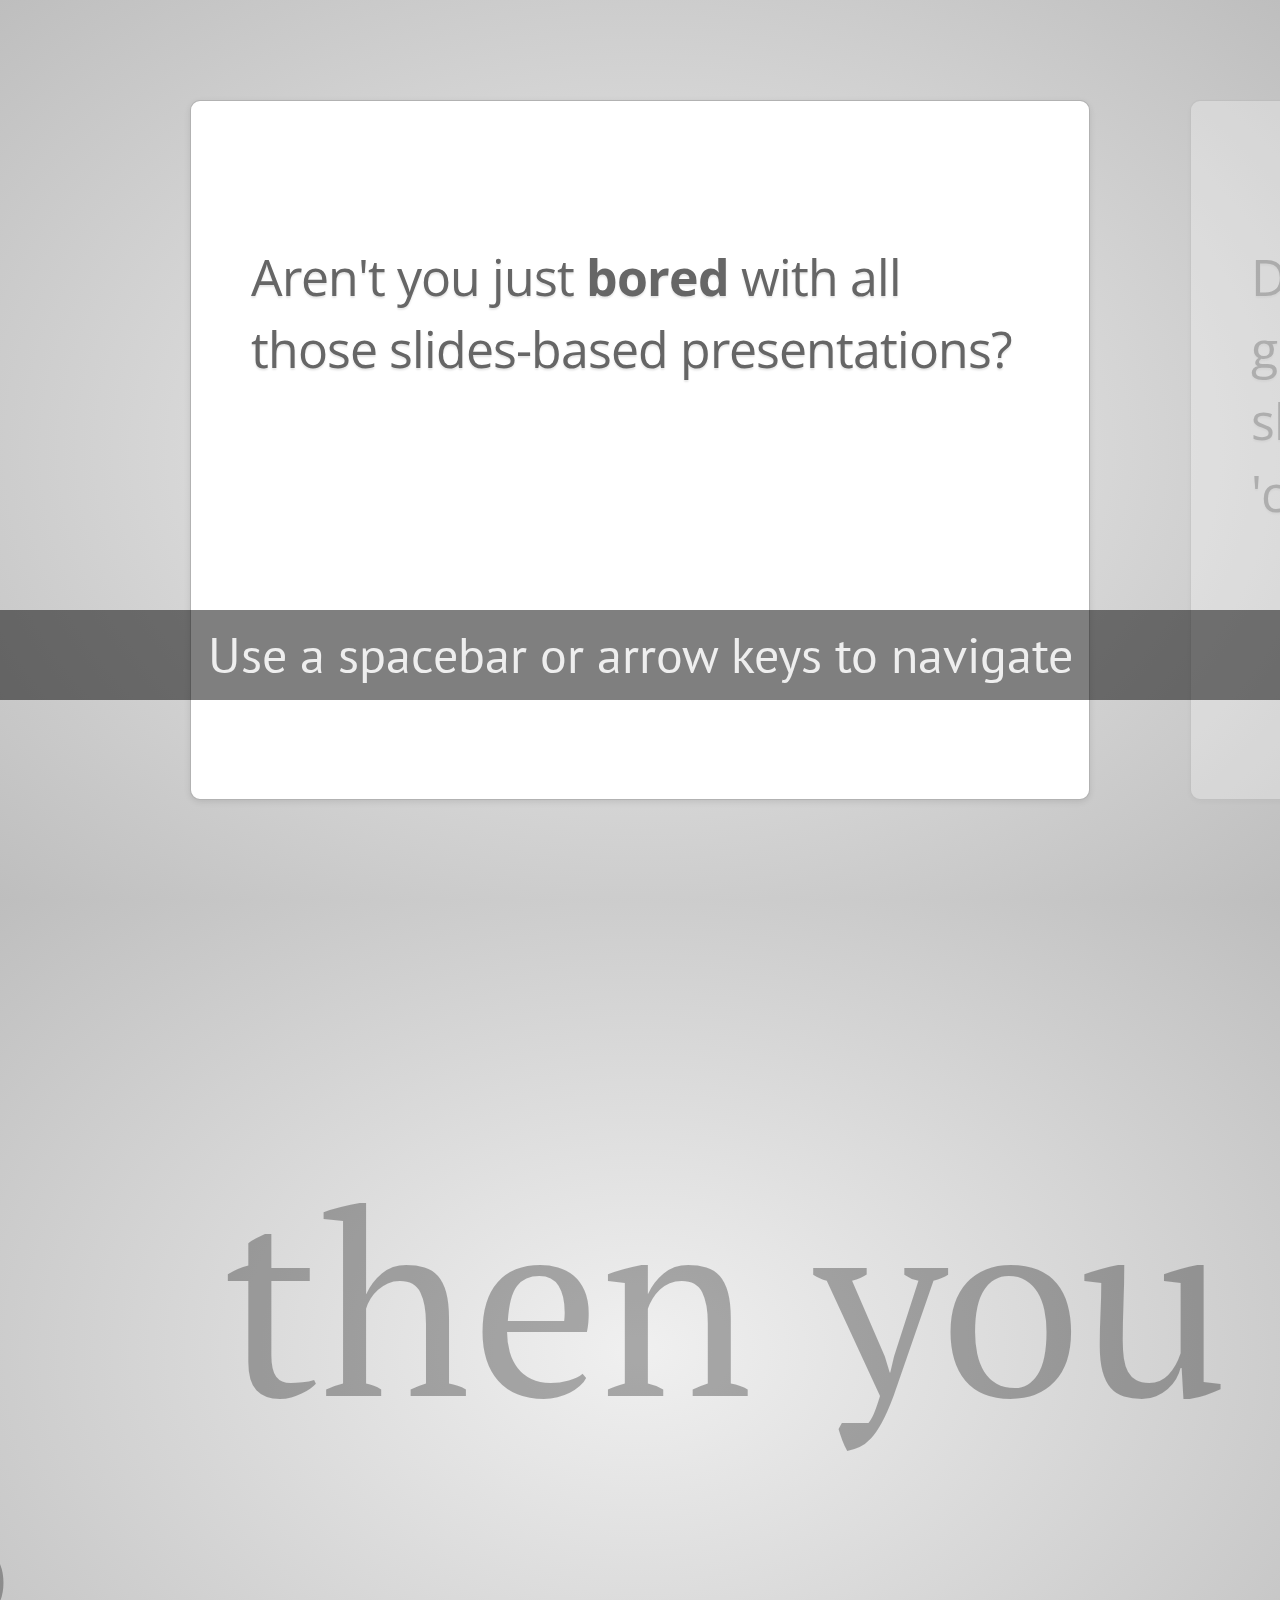
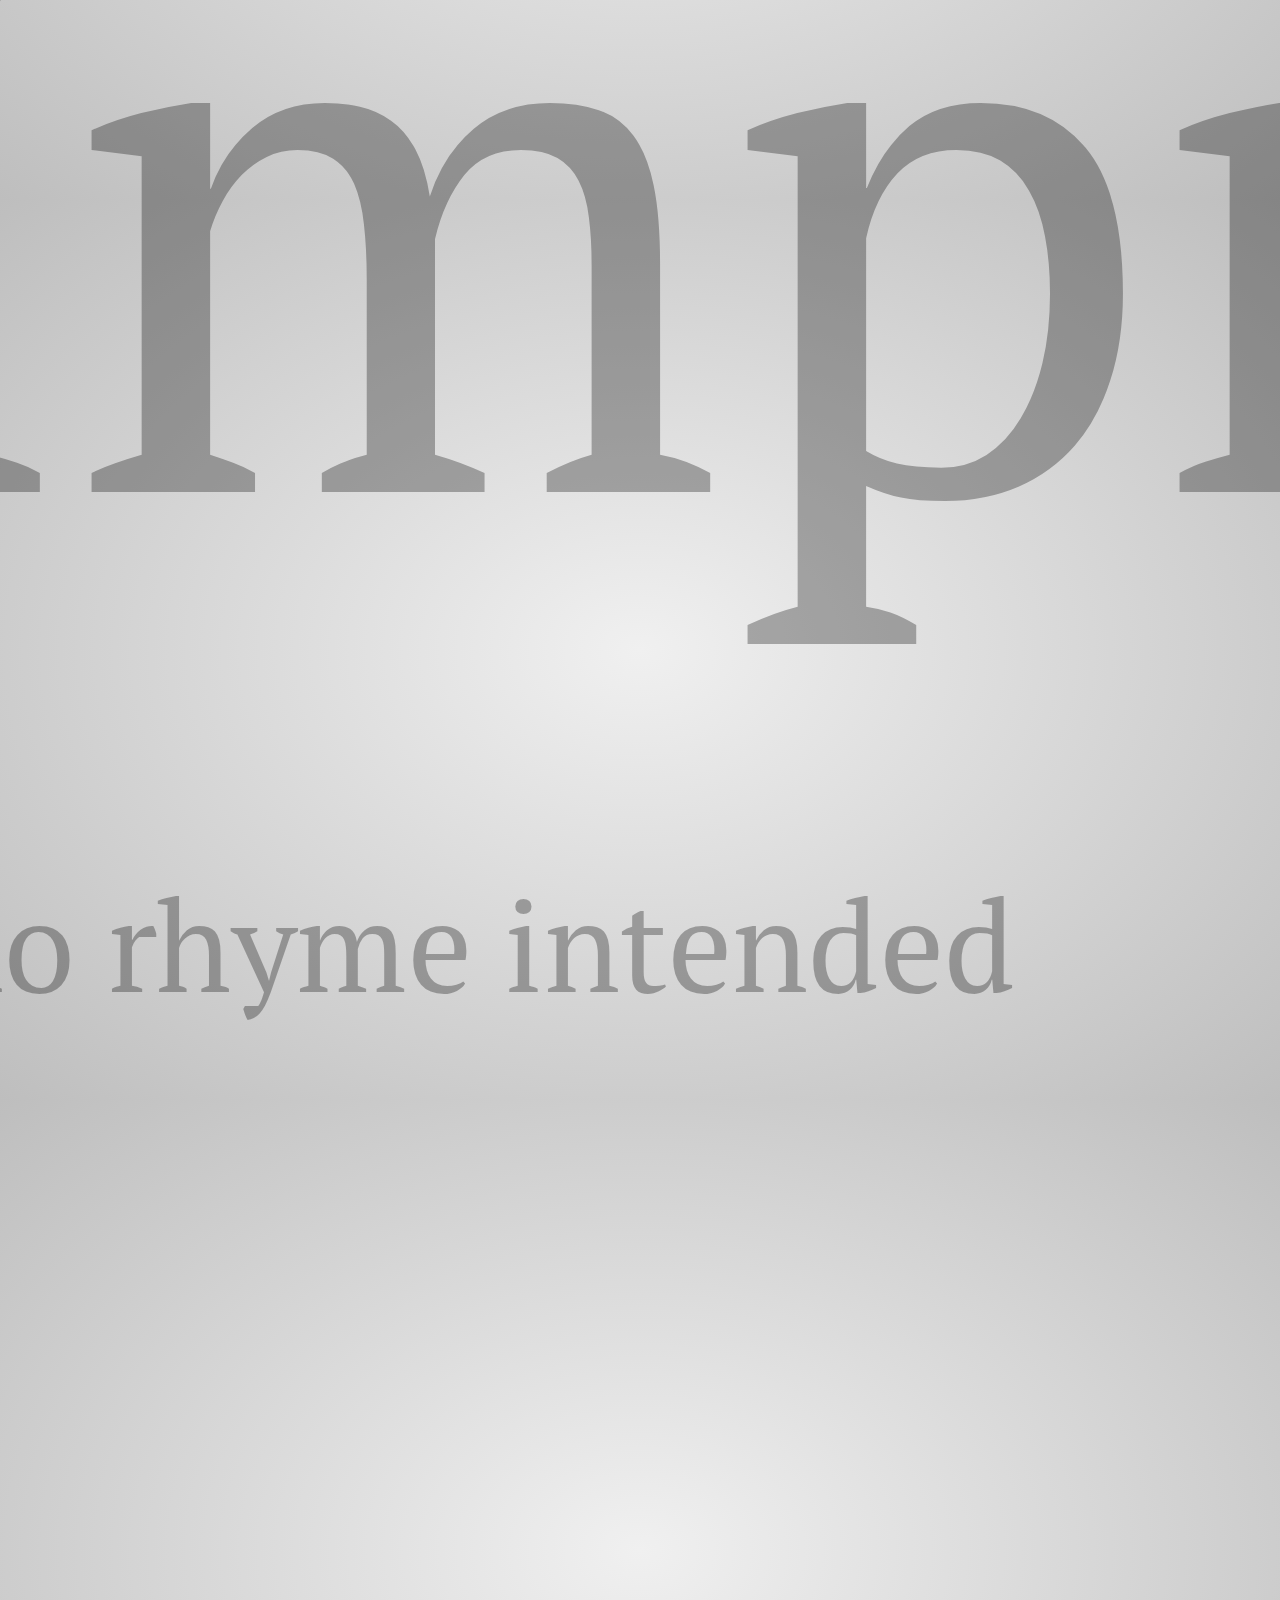
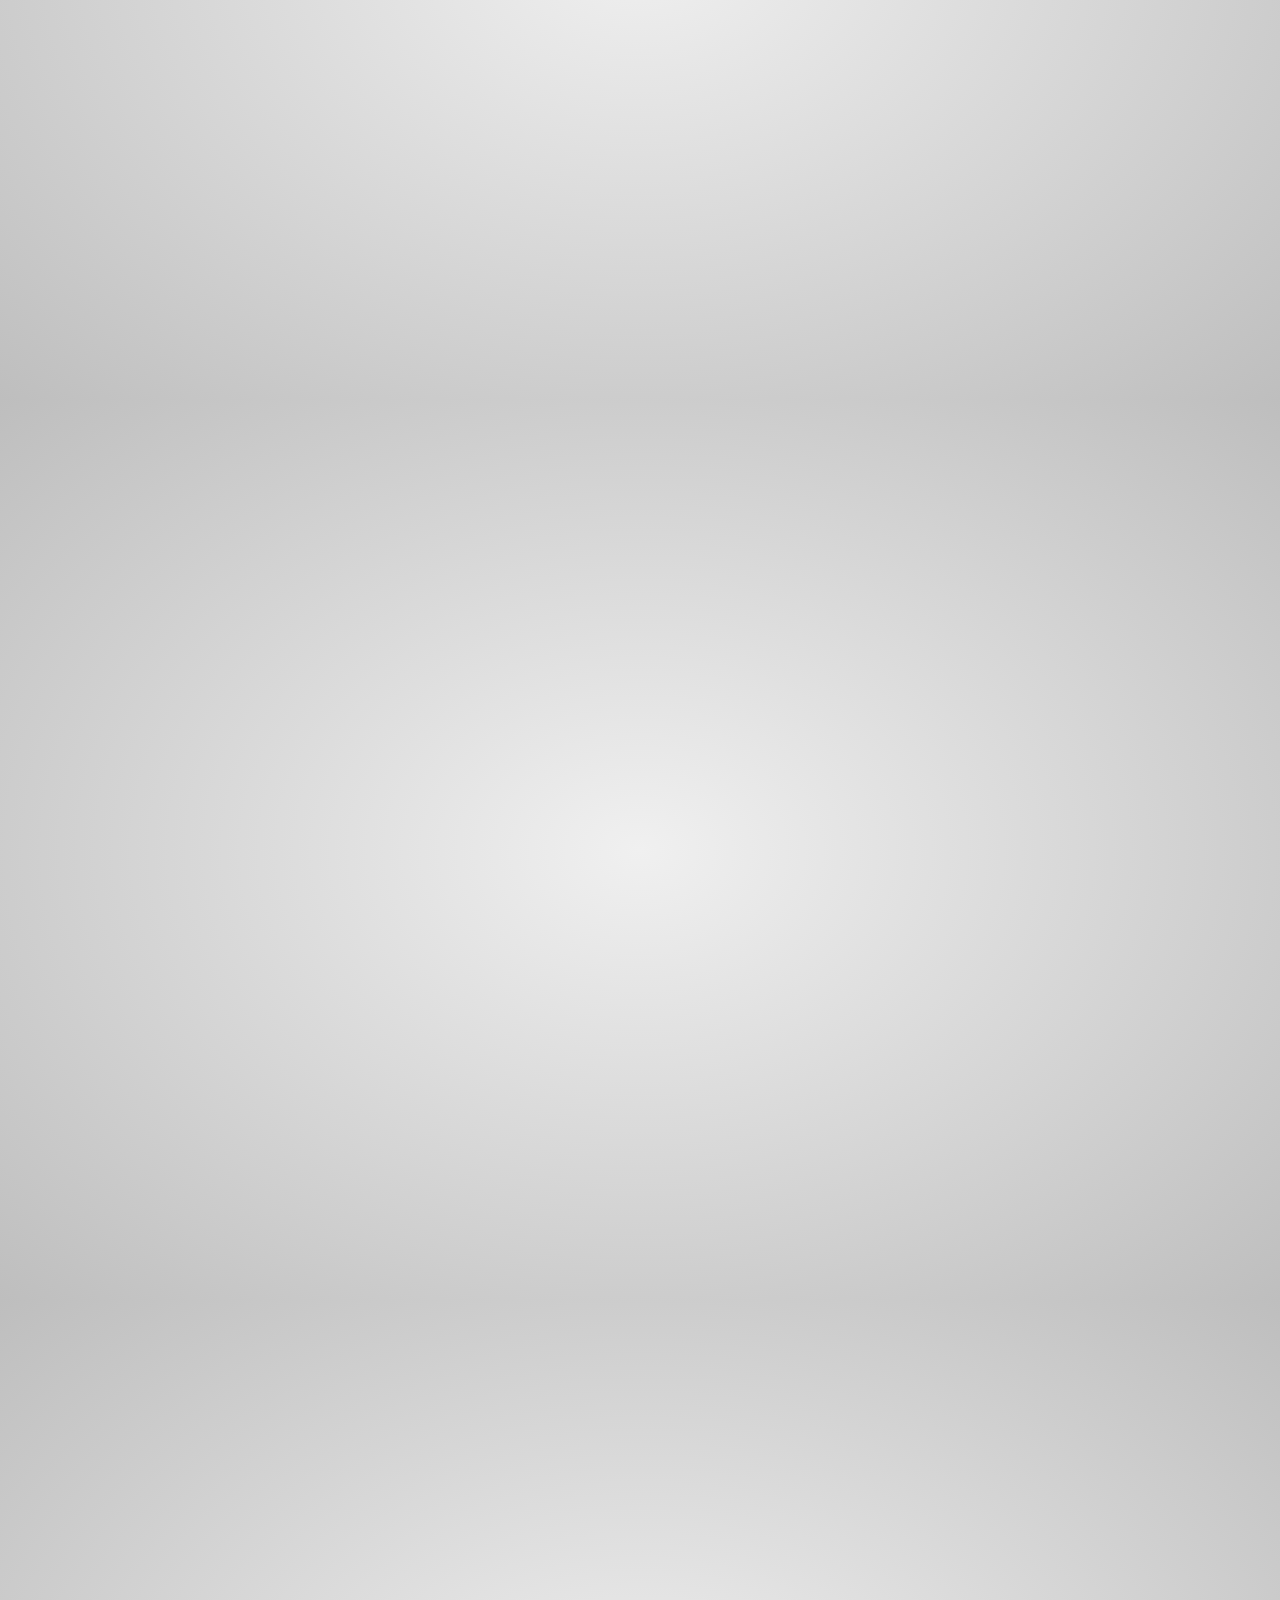
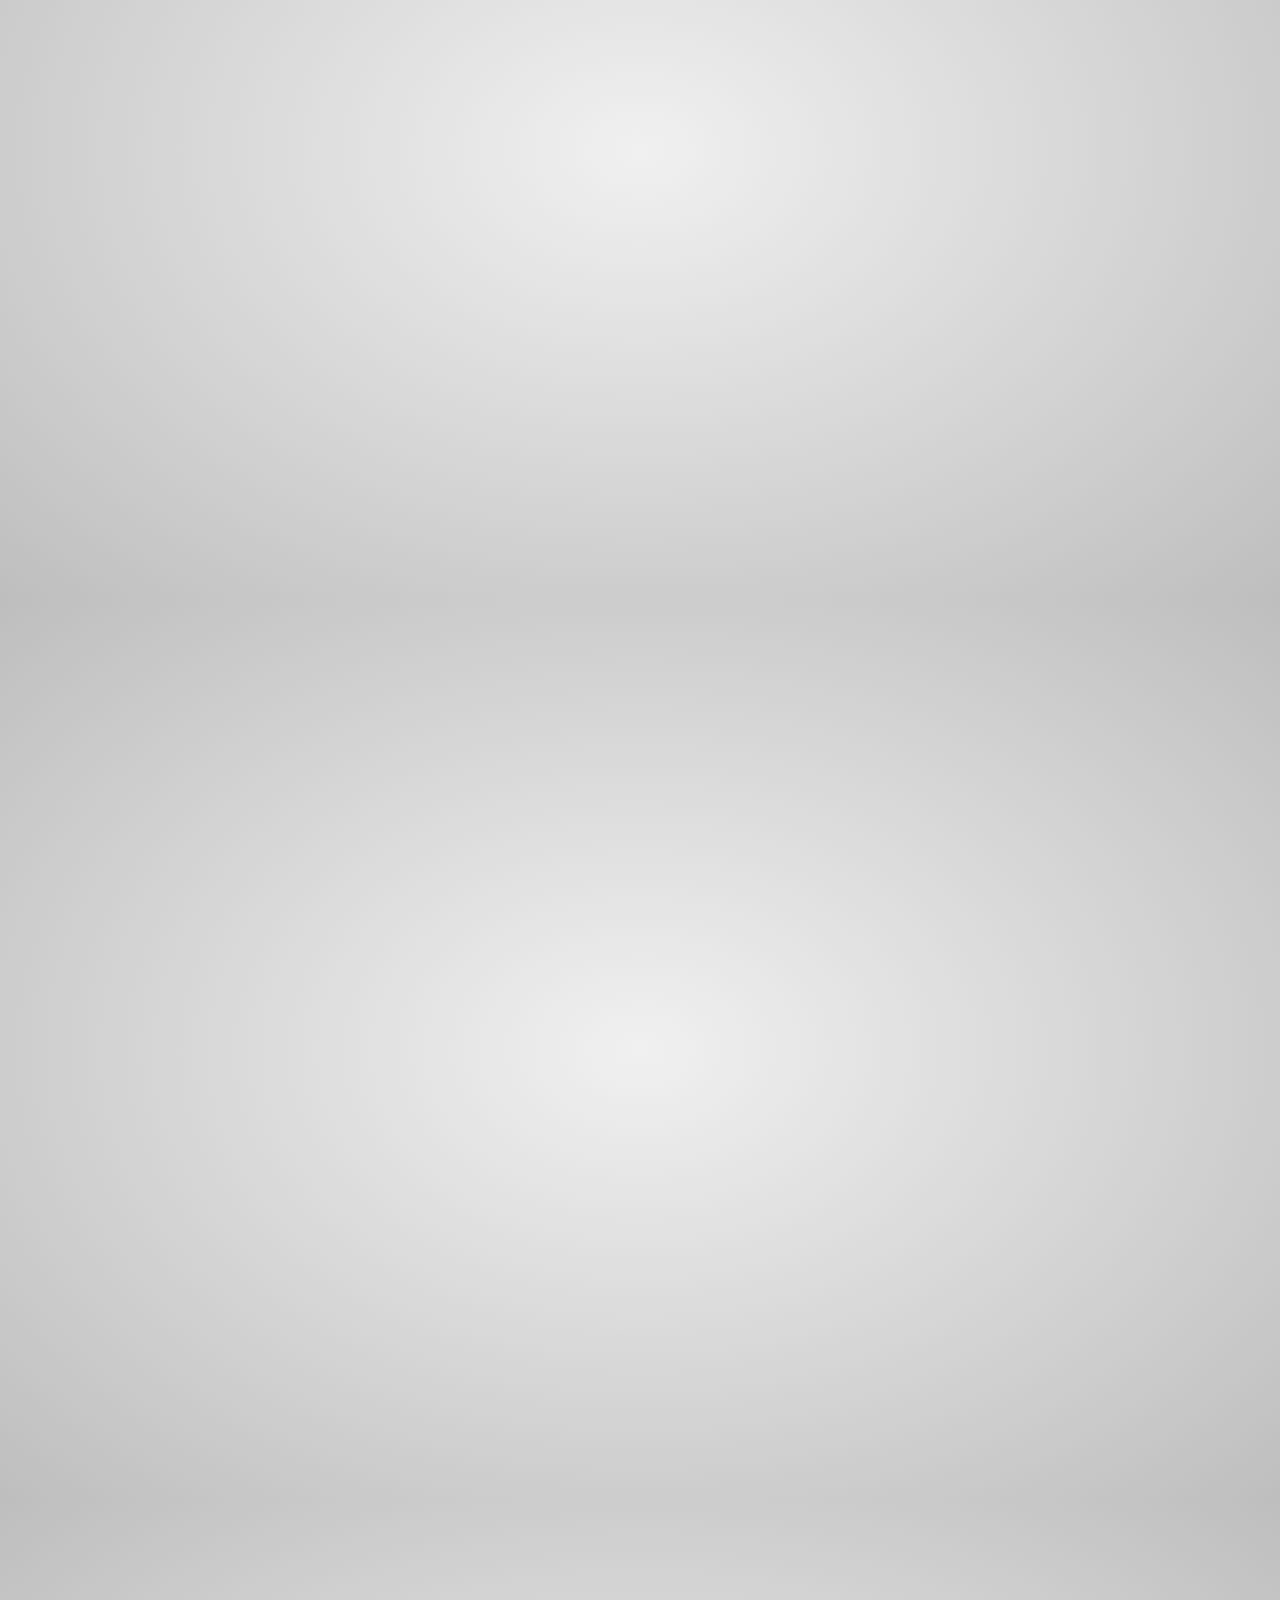
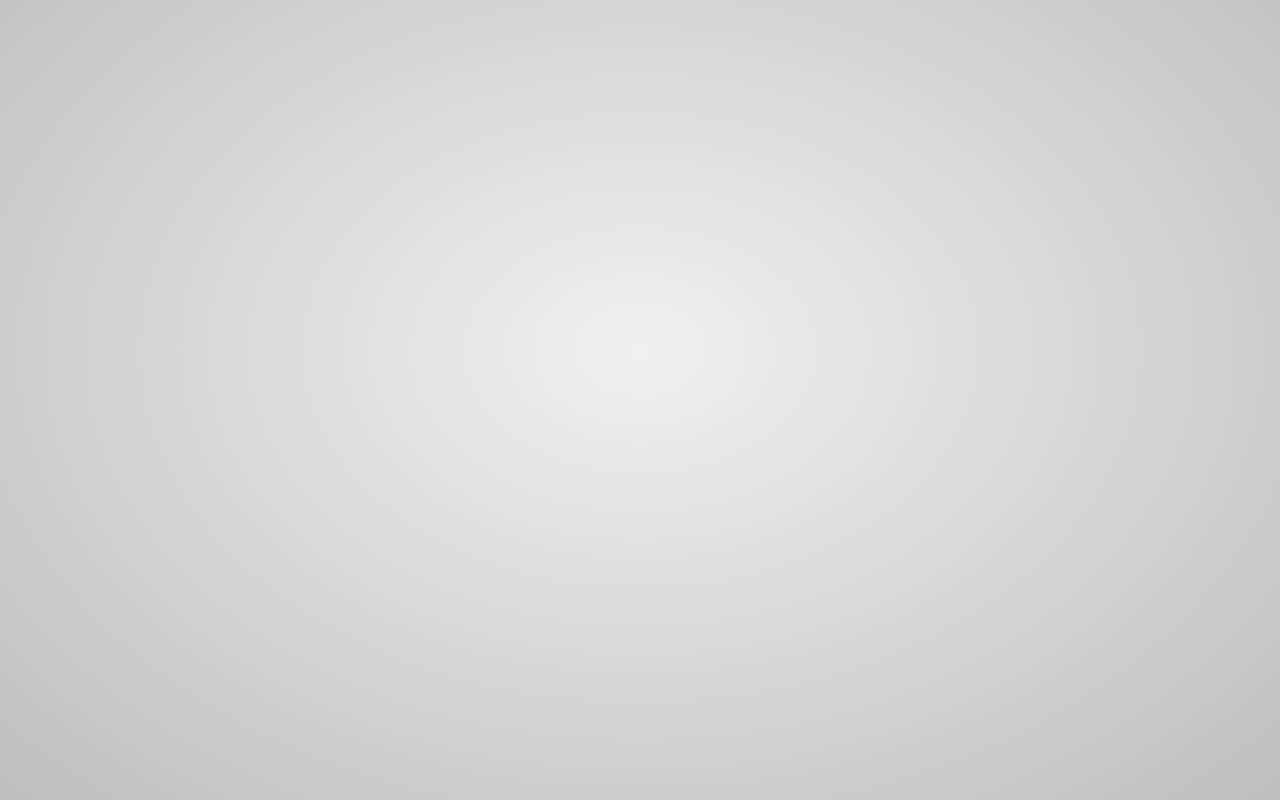
<file: impress/index.html>
<!doctype html>

<!--

    Welcome to the light side of the source, young padawan.

    One step closer to learn something interesting you are...

                               ____                  
                            _.' :  `._               
                        .-.'`.  ;   .'`.-.           
               __      / : ___\ ;  /___ ; \      __  
             ,'_ ""=-.:__;".-.";: :".-.":__;.-="" _`,
             :' `.t""=-.. '<@.`;_  ',@:` ..-=""j.' `;
                  `:-.._J '-.-'L__ `-.-' L_..-;'     
                    "-.__ ;  .-"  "-.  : __.-"       
                        L ' /.======.\ ' J           
                         "-.   "__"   .-"            
                        __.l"-:_JL_;-";.__           
                     .-j/'.;  ;""""  / .'\"-.        
                   .' /:`. "-.:     .-" .';  `.      
                .-"  / ;  "-. "-..-" .-"  :    "-.   
             .+"-.  : :      "-.__.-"      ;-._   \  
             ; \  `.; ;                    : : "+. ; 
             :  ;   ; ;                    : ;  : \: 
             ;  :   ; :                    ;:   ;  : 
            : \  ;  :  ;                  : ;  /  :: 
            ;  ; :   ; :                  ;   :   ;: 
            :  :  ;  :  ;                : :  ;  : ; 
            ;\    :   ; :                ; ;     ; ; 
            : `."-;   :  ;              :  ;    /  ; 
             ;    -:   ; :              ;  : .-"   : 
             :\     \  :  ;            : \.-"      : 
              ;`.    \  ; :            ;.'_..-=  / ; 
              :  "-.  "-:  ;          :/."      .'  :
               \         \ :          ;/  __        :
                \       .-`.\        /t-""  ":-+.   :
                 `.  .-"    `l    __/ /`. :  ; ; \  ;
                   \   .-" .-"-.-"  .' .'j \  /   ;/ 
                    \ / .-"   /.     .'.' ;_:'    ;  
                     :-""-.`./-.'     /    `.___.'   
                           \ `t  ._  /               
                            "-.t-._:'                

-->

<!--
    
    So you'd like to know how to use impress.js?
    
    You've made the first, very important step - you're reading the source code.
    And that's how impress.js presentations are built - with HTML and CSS code.
    
    Believe me, you need quite decent HTML and CSS skills to be able to use impress.js effectively.
    And what is even more important, you need to be a designer, too, because there are no default
    styles for impress.js presentations, there is no default or automatic layout for them.
    
    You need to design and build it by hand.
    
    So...
    
    Would you still like to know how to use impress.js?
    
-->

<html lang="en">
<head>
    <meta charset="utf-8" />
    <meta name="viewport" content="width=1024" />
    <meta name="apple-mobile-web-app-capable" content="yes" />
    <title>impress.js | presentation tool based on the power of CSS3 transforms and transitions in modern browsers | by Bartek Szopka @bartaz</title>
    
    <meta name="description" content="impress.js is a presentation tool based on the power of CSS3 transforms and transitions in modern browsers and inspired by the idea behind prezi.com." />
    <meta name="author" content="Bartek Szopka" />

    <link href="http://fonts.googleapis.com/css?family=Open+Sans:regular,semibold,italic,italicsemibold|PT+Sans:400,700,400italic,700italic|PT+Serif:400,700,400italic,700italic" rel="stylesheet" />

    <!--
        
        Impress.js doesn't depend on any external stylesheet. Script adds all styles it needs for
        presentation to work.
        
        This style below contains styles only for demo presentation. Browse it to see how impress.js
        classes are used to style presentation steps, or how to apply fallback styles, but I don't want
        you to use them directly in your presentation.
        
        Be creative, build your own. We don't really want all impress.js presentations to look the same,
        do we?
        
        When creating your own presentation get rid of this file. Start from scratch, it's fun!
        
    -->
    <link href="css/impress-demo.css" rel="stylesheet" />
    
    <link rel="shortcut icon" href="favicon.png" />
    <link rel="apple-touch-icon" href="apple-touch-icon.png" />
</head>

<!--
    
    Body element is used by impress.js to set some useful class names, that will allow you to detect
    the support and state of the presentation in CSS or other scripts.
    
    First very useful class name is `impress-not-supported`. This class means, that browser doesn't
    support features required by impress.js, so you should apply some fallback styles in your CSS.
    It's not necessary to add it manually on this element. If the script detects that browser is not
    good enough it will add this class, but keeping it in HTML means that users without JavaScript
    will also get fallback styles.
    
    When impress.js script detects that browser supports all required features, this class name will
    be removed.
    
    The class name on body element also depends on currently active presentation step. More details about
    it can be found later, when `hint` element is being described.
    
-->
<body class="impress-not-supported">

<!--
    For example this fallback message is only visible when there is `impress-not-supported` class on body.
-->
<div class="fallback-message">
    <p>Your browser <b>doesn't support the features required</b> by impress.js, so you are presented with a simplified version of this presentation.</p>
    <p>For the best experience please use the latest <b>Chrome</b>, <b>Safari</b> or <b>Firefox</b> browser.</p>
</div>

<!--
    
    Now that's the core element used by impress.js.
    
    That's the wrapper for your presentation steps. In this element all the impress.js magic happens.
    It doesn't have to be a `<div>`. Only `id` is important here as that's how the script find it.
    
    You probably won't need it now, but there are some configuration options that can be set on this element.
    
    To change the duration of the transition between slides use `data-transition-duration="2000"` giving it
    a number of ms. It defaults to 1000 (1s).
    
    You can also control the perspective with `data-perspective="500"` giving it a number of pixels.
    It defaults to 1000. You can set it to 0 if you don't want any 3D effects.
    If you are willing to change this value make sure you understand how CSS perspective works:
    https://developer.mozilla.org/en/CSS/perspective
    
    But as I said, you won't need it for now, so don't worry - there are some simple but interesing things
    right around the corner of this tag ;)
    
-->
<div id="impress">

    <!--
        
        Here is where interesting thing start to happen.
        
        Each step of the presentation should be an element inside the `#impress` with a class name
        of `step`. These step elements are positioned, rotated and scaled by impress.js, and
        the 'camera' shows them on each step of the presentation.
        
        Positioning information is passed through data attributes.
        
        In the example below we only specify x and y position of the step element with `data-x="-1000"`
        and `data-y="-1500` attributes. This means that **the center** of the element (yes, the center)
        will be positioned in point x = -1000px and y = -1500px of the presentation 'canvas'.
        
        It will not be rotated or scaled.
        
    -->
    <div id="bored" class="step slide" data-x="-1000" data-y="-1500">
        <q>Aren't you just <b>bored</b> with all those slides-based presentations?</q>
    </div>

    <!--
        
        The `id` attribute of the step element is used to identify it in the URL, but it's optional.
        If it is not defined, it will get a default value of `step-N` where N is a number of slide.
        
        So in the example below it'll be `step-2`.
        
        The hash part of the url when this step is active will be `#/step-2`.
        
        You can also use `#step-2` in a link, to point directly to this particular step.
        
        Please note, that while `#/step-2` (with slash) would also work in a link it's not recommended.
        Using classic `id`-based links like `#step-2` makes these links usable also in fallback mode.
        
    -->
    <div class="step slide" data-x="0" data-y="-1500">
        <q>Don't you think that presentations given <strong>in modern browsers</strong> shouldn't <strong>copy the limits</strong> of 'classic' slide decks?</q>
    </div>

    <div class="step slide" data-x="1000" data-y="-1500">
        <q>Would you like to <strong>impress your audience</strong> with <strong>stunning visualization</strong> of your talk?</q>
    </div>

    <!--
        
        This is an example of step element being scaled.
        
        Again, we use a `data-` attribute, this time it's `data-scale="4"`, so it means that this
        element will be 4 times larger than the others.
        From presentation and transitions point of view it means, that it will have to be scaled
        down (4 times) to make it back to it's correct size.
        
    -->
    <div id="title" class="step" data-x="0" data-y="0" data-scale="4">
        <span class="try">then you should try</span>
        <h1>impress.js<sup>*</sup></h1>
        <span class="footnote"><sup>*</sup> no rhyme intended</span>
    </div>

    <!--
        
        This element introduces rotation.
        
        Notation shouldn't be a surprise. We use `data-rotate="90"` attribute, meaning that this
        element should be rotated by 90 degrees clockwise.
        
    -->
    <div id="its" class="step" data-x="850" data-y="3000" data-rotate="90" data-scale="5">
        <p>It's a <strong>presentation tool</strong> <br/>
        inspired by the idea behind <a href="http://prezi.com">prezi.com</a> <br/>
        and based on the <strong>power of CSS3 transforms and transitions</strong> in modern browsers.</p>
    </div>

    <div id="big" class="step" data-x="3500" data-y="2100" data-rotate="180" data-scale="6">
        <p>visualize your <b>big</b> <span class="thoughts">thoughts</span></p>
    </div>

    <!--
        
        And now it gets really exciting! We move into third dimension!
        
        Along with `data-x` and `data-y`, you can define the position on third (Z) axis, with
        `data-z`. In the example below we use `data-z="-3000"` meaning that element should be
        positioned far away from us (by 3000px).
        
    -->
    <div id="tiny" class="step" data-x="2825" data-y="2325" data-z="-3000" data-rotate="300" data-scale="1">
        <p>and <b>tiny</b> ideas</p>
    </div>

    <!--
        
        This step here doesn't introduce anything new when it comes to data attributes, but you
        should notice in the demo that some words of this text are being animated.
        It's a very basic CSS transition that is applied to the elements when this step element is
        reached.
        
        At the very beginning of the presentation all step elements are given the class of `future`.
        It means that they haven't been visited yet.
        
        When the presentation moves to given step `future` is changed to `present` class name.
        That's how animation on this step works - text moves when the step has `present` class.
        
        Finally when the step is left the `present` class is removed from the element and `past`
        class is added.
        
        So basically every step element has one of three classes: `future`, `present` and `past`.
        Only one current step has the `present` class.
        
    -->
    <div id="ing" class="step" data-x="3500" data-y="-850" data-rotate="270" data-scale="6">
        <p>by <b class="positioning">positioning</b>, <b class="rotating">rotating</b> and <b class="scaling">scaling</b> them on an infinite canvas</p>
    </div>

    <div id="imagination" class="step" data-x="6700" data-y="-300" data-scale="6">
        <p>the only <b>limit</b> is your <b class="imagination">imagination</b></p>
    </div>

    <div id="source" class="step" data-x="6300" data-y="2000" data-rotate="20" data-scale="4">
        <p>want to know more?</p>
        <q><a href="http://github.com/bartaz/impress.js">use the source</a>, Luke!</q>
    </div>

    <div id="one-more-thing" class="step" data-x="6000" data-y="4000" data-scale="2">
        <p>one more thing...</p>
    </div>

    <!--
        
        And the last one shows full power and flexibility of impress.js.
        
        You can not only position element in 3D, but also rotate it around any axis.
        So this one here will get rotated by -40 degrees (40 degrees anticlockwise) around X axis and
        10 degrees (clockwise) around Y axis.
        
        You can of course rotate it around Z axis with `data-rotate-z` - it has exactly the same effect
        as `data-rotate` (these two are basically aliases).
        
    -->
    <div id="its-in-3d" class="step" data-x="6200" data-y="4300" data-z="-100" data-rotate-x="-40" data-rotate-y="10" data-scale="2">
        <p><span class="have">have</span> <span class="you">you</span> <span class="noticed">noticed</span> <span class="its">it's</span> <span class="in">in</span> <b>3D<sup>*</sup></b>?</p>
        <span class="footnote">* beat that, prezi ;)</span>
    </div>

    <!--
        
        So to make a summary of all the possible attributes used to position presentation steps, we have:
        
        * `data-x`, `data-y`, `data-z` - they define the position of **the center** of step element on
            the canvas in pixels; their default value is 0;
        * `data-rotate-x`, `data-rotate-y`, 'data-rotate-z`, `data-rotate` - they define the rotation of
            the element around given axis in degrees; their default value is 0; `data-rotate` and `data-rotate-z`
            are exactly the same;
        * `data-scale` - defines the scale of step element; default value is 1
        
        These values are used by impress.js in CSS transformation functions, so for more information consult
        CSS transfrom docs: https://developer.mozilla.org/en/CSS/transform
        
    -->
    <div id="overview" class="step" data-x="3000" data-y="1500" data-scale="10">
    </div>

</div>

<!--
    
    Hint is not related to impress.js in any way.
    
    But it can show you how to use impress.js features in creative way.
    
    When the presentation step is shown (selected) its element gets the class of "active" and the body element
    gets the class based on active step id `impress-on-ID` (where ID is the step's id)... It may not be
    so clear because of all these "ids" in previous sentence, so for example when the first step (the one with
    the id of `bored`) is active, body element gets a class of `impress-on-bored`.
    
    This class is used by this hint below. Check CSS file to see how it's shown with delayed CSS animation when
    the first step of presentation is visible for a couple of seconds.
    
    ...
    
    And when it comes to this piece of JavaScript below ... kids, don't do this at home ;)
    It's just a quick and dirty workaround to get different hint text for touch devices.
    In a real world it should be at least placed in separate JS file ... and the touch content should be
    probably just hidden somewhere in HTML - not hard-coded in the script.
    
    Just sayin' ;)
    
-->
<div class="hint">
    <p>Use a spacebar or arrow keys to navigate</p>
</div>
<script>
if ("ontouchstart" in document.documentElement) { 
    document.querySelector(".hint").innerHTML = "<p>Tap on the left or right to navigate</p>";
}
</script>

<!--
    
    Last, but not least.
    
    To make all described above really work, you need to include impress.js in the page.
    I strongly encourage to minify it first.
    
    In here I just include full source of the script to make it more readable.
    
    You also need to call a `impress().init()` function to initialize impress.js presentation.
    And you should do it in the end of your document. Not only because it's a good practice, but also
    because it should be done when the whole document is ready.
    Of course you can wrap it in any kind of "DOM ready" event, but I was too lazy to do so ;)
    
-->
<script src="js/impress.js"></script>
<script>impress().init();</script>

<!--
    
    The `impress()` function also gives you access to the API that controls the presentation.
    
    Just store the result of the call:
    
        var api = impress();
    
    and you will get three functions you can call:
    
        `api.init()` - initializes the presentation,
        `api.next()` - moves to next step of the presentation,
        `api.prev()` - moves to previous step of the presentation,
        `api.goto( idx | id | element, [duration] )` - moves the presentation to the step given by its index number
                id or the DOM element; second parameter can be used to define duration of the transition in ms,
                but it's optional - if not provided default transition duration for the presentation will be used.
    
    You can also simply call `impress()` again to get the API, so `impress().next()` is also allowed.
    Don't worry, it wont initialize the presentation again.
    
    For some example uses of this API check the last part of the source of impress.js where the API
    is used in event handlers.
    
-->

</body>
</html>

<!--
    
    Now you know more or less everything you need to build your first impress.js presentation, but before
    you start...
    
    Oh, you've already cloned the code from GitHub?
    
    You have it open in text editor?
    
    Stop right there!
    
    That's not how you create awesome presentations. This is only a code. Implementation of the idea that
    first needs to grow in your mind.
    
    So if you want to build great presentation take a pencil and piece of paper. And turn off the computer.
    
    Sketch, draw and write. Brainstorm your ideas on a paper. Try to build a mind-map of what you'd like
    to present. It will get you closer and closer to the layout you'll build later with impress.js.
    
    Get back to the code only when you have your presentation ready on a paper. It doesn't make sense to do
    it earlier, because you'll only waste your time fighting with positioning of useless points.
    
    If you think I'm crazy, please put your hands on a book called "Presentation Zen". It's all about 
    creating awesome and engaging presentations.
    
    Think about it. 'Cause impress.js may not help you, if you have nothing interesting to say.
    
-->

<!--
    
    Are you still reading this?
    
    For real?
    
    I'm impressed! Feel free to let me know that you got that far (I'm @bartaz on Twitter), 'cause I'd like
    to congratulate you personally :)
    
    But you don't have to do it now. Take my advice and take some time off. Make yourself a cup of coffee, tea,
    or anything you like to drink. And raise a glass for me ;)
    
    Cheers!
    
-->
</file>
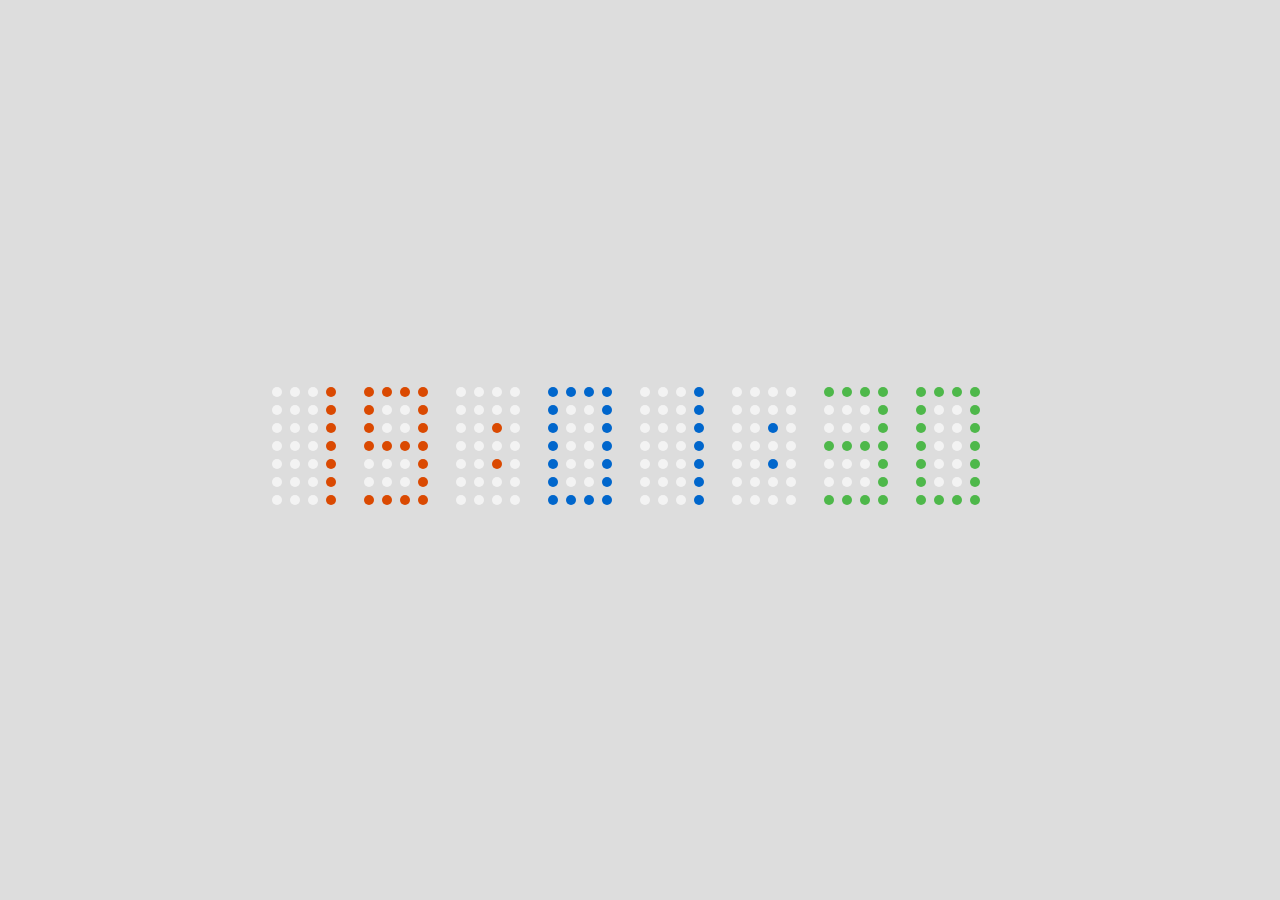
<file: home/clock/index.html>
<!DOCTYPE HTML>
<html lang="en-US">
<head>
	<meta charset="UTF-8">
	<title></title>
<link rel="stylesheet" type="text/css" href="my.css">
<script type="text/javascript" src="my.js"></script>
</head>
<body>
	<div id="screen"></div>
</body>
</html>
</file>
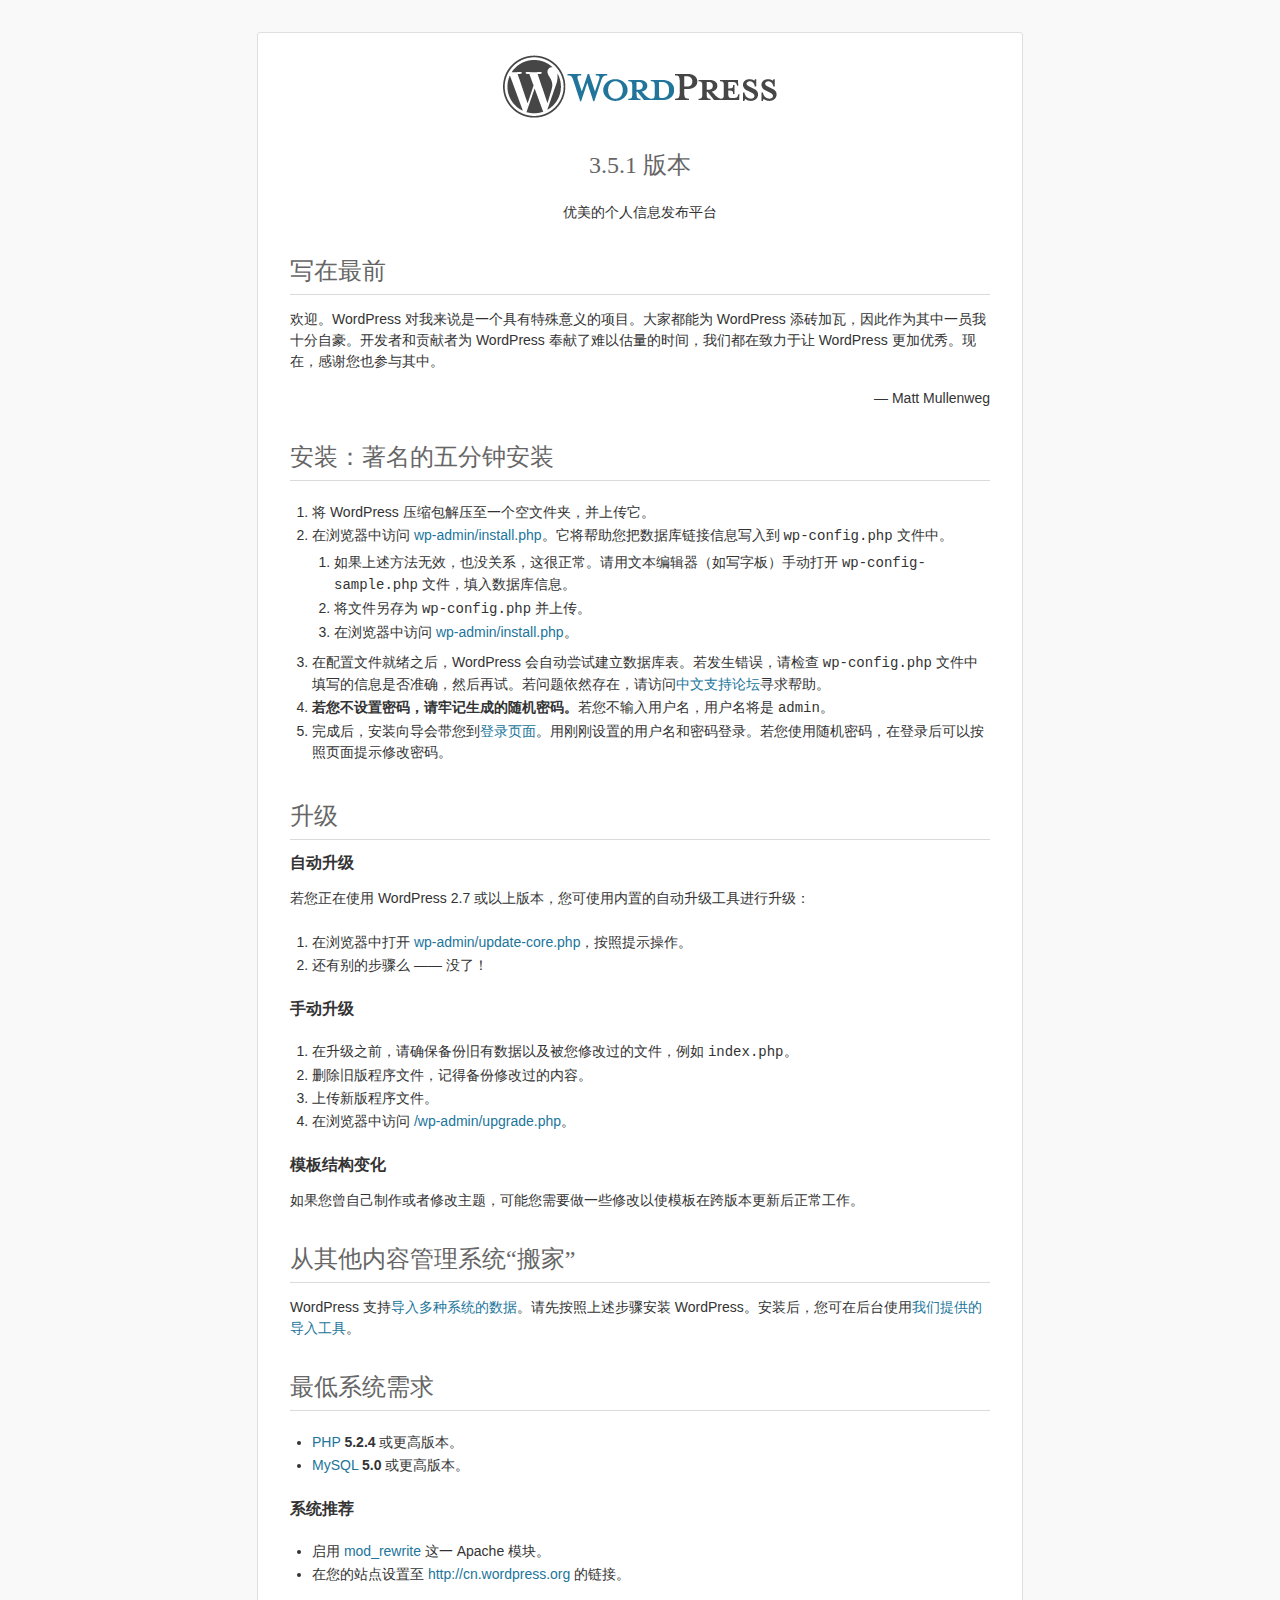
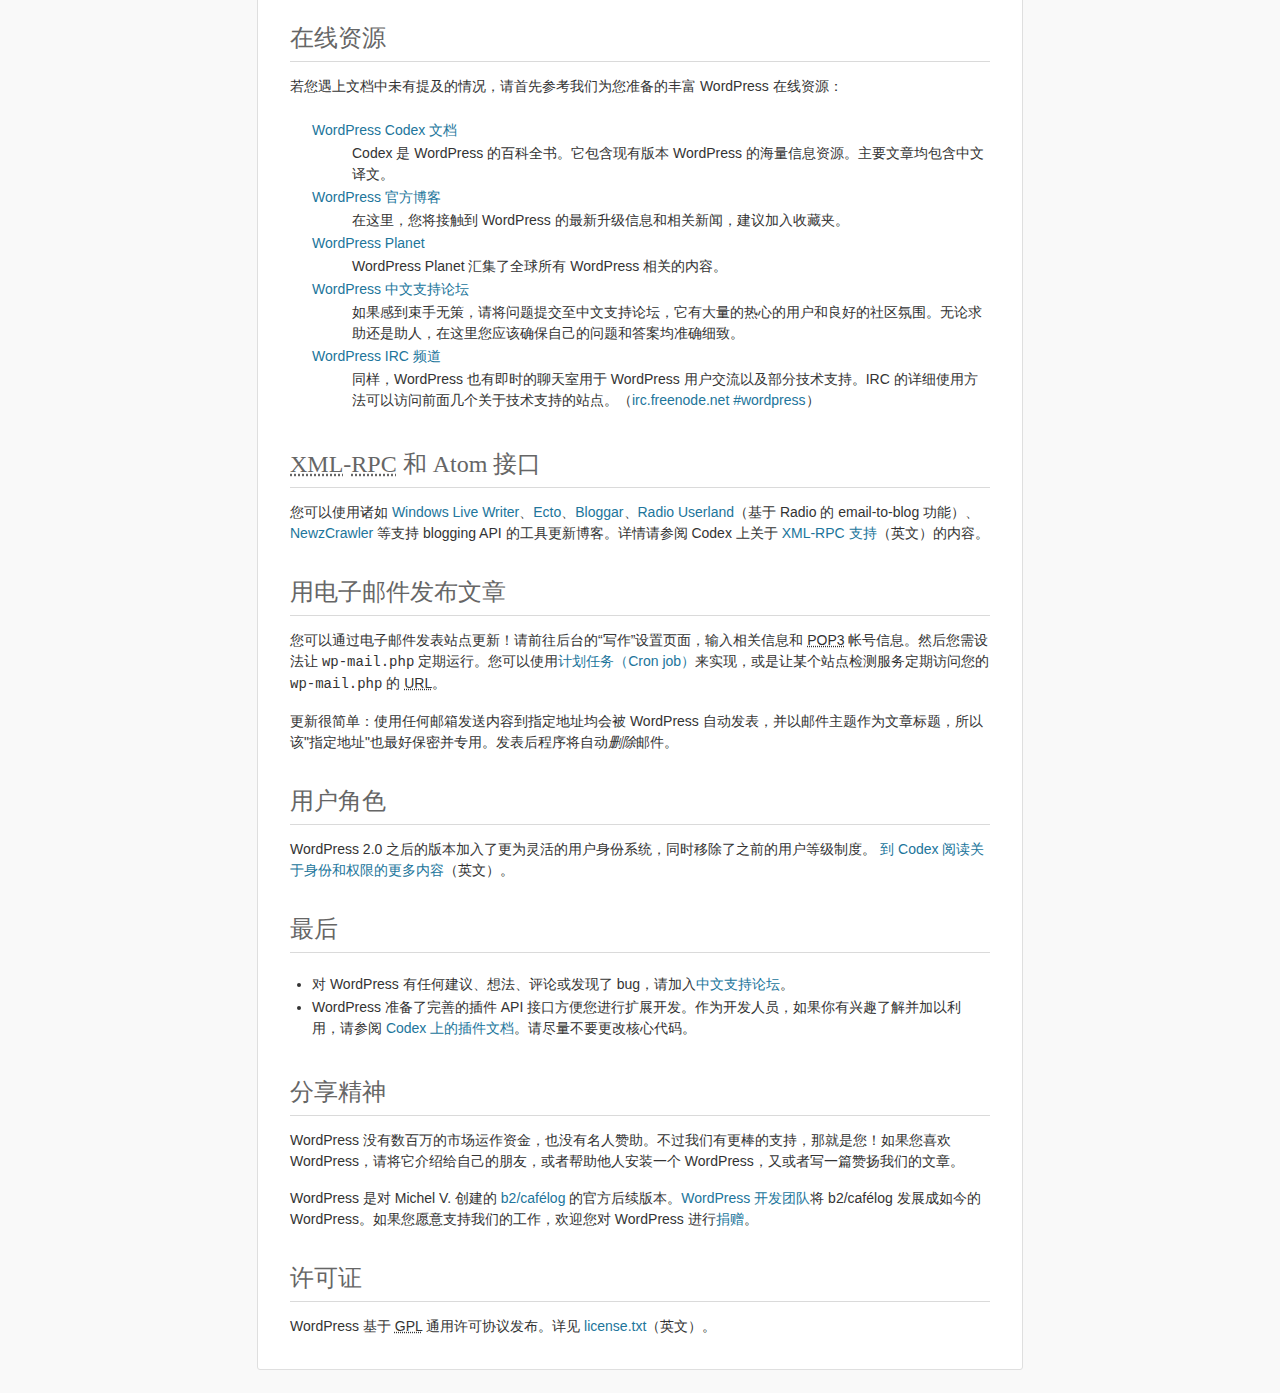
<file: blog/readme.html>
<!DOCTYPE html PUBLIC "-//W3C//DTD XHTML 1.0 Strict//EN" "http://www.w3.org/TR/xhtml1/DTD/xhtml1-strict.dtd">
<html xmlns="http://www.w3.org/1999/xhtml">
<head>
	<meta http-equiv="Content-Type" content="text/html; charset=utf-8" />
	<title>WordPress &#8250; 说明</title> 
	<link rel="stylesheet" href="wp-admin/css/install.css?ver=20100228" type="text/css" />
</head>
<body>
<h1 id="logo">
	<a href="http://wordpress.org/"><img alt="WordPress" src="wp-admin/images/wordpress-logo.png" /></a>
	<br /> 3.5.1 版本
</h1>
<p style="text-align: center">优美的个人信息发布平台</p>

<h1>写在最前</h1>
<p>欢迎。WordPress 对我来说是一个具有特殊意义的项目。大家都能为 WordPress 添砖加瓦，因此作为其中一员我十分自豪。开发者和贡献者为 WordPress 奉献了难以估量的时间，我们都在致力于让 WordPress 更加优秀。现在，感谢您也参与其中。</p>
<p style="text-align: right">&#8212; Matt Mullenweg</p>

<h1>安装：著名的五分钟安装</h1>
<ol>
	<li>将 WordPress 压缩包解压至一个空文件夹，并上传它。</li>
	<li>在浏览器中访问 <span class="file"><a href="wp-admin/install.php">wp-admin/install.php</a></span>。它将帮助您把数据库链接信息写入到 <code>wp-config.php</code> 文件中。
		<ol>
			<li>如果上述方法无效，也没关系，这很正常。请用文本编辑器（如写字板）手动打开 <code>wp-config-sample.php</code> 文件，填入数据库信息。</li>
			<li>将文件另存为 <code>wp-config.php</code> 并上传。</li>
			<li>在浏览器中访问 <span class="file"><a href="wp-admin/install.php">wp-admin/install.php</a></span>。</li>
		</ol>
	</li>
	<li>在配置文件就绪之后，WordPress 会自动尝试建立数据库表。若发生错误，请检查 <code>wp-config.php</code> 文件中填写的信息是否准确，然后再试。若问题依然存在，请访问<a href="http://zh-cn.forums.wordpress.org/" title="WordPress 支持论坛">中文支持论坛</a>寻求帮助。</li>
	<li><strong>若您不设置密码，请牢记生成的随机密码。</strong>若您不输入用户名，用户名将是 <code>admin</code>。</li>
	<li>完成后，安装向导会带您到<a href="wp-login.php">登录页面</a>。用刚刚设置的用户名和密码登录。若您使用随机密码，在登录后可以按照页面提示修改密码。</li>
</ol>

<h1>升级</h1>
<h2>自动升级</h2>
<p>若您正在使用 WordPress 2.7 或以上版本，您可使用内置的自动升级工具进行升级：</p>
<ol>
	<li>在浏览器中打开 <span class="file"><a href="wp-admin/update-core.php">wp-admin/update-core.php</a></span>，按照提示操作。</li>
	<li>还有别的步骤么 —— 没了！</li>
</ol>

<h2>手动升级</h2>
<ol>
	<li>在升级之前，请确保备份旧有数据以及被您修改过的文件，例如 <code>index.php</code>。</li>
	<li>删除旧版程序文件，记得备份修改过的内容。</li>
	<li>上传新版程序文件。</li>
	<li>在浏览器中访问 <span class="file"><a href="wp-admin/upgrade.php">/wp-admin/upgrade.php</a>。</span></li>
</ol>

<h2>模板结构变化</h2>
<p>如果您曾自己制作或者修改主题，可能您需要做一些修改以使模板在跨版本更新后正常工作。</p>

<h1>从其他内容管理系统“搬家”</h1>
<p>WordPress 支持<a href="http://codex.wordpress.org/Importing_Content">导入多种系统的数据</a>。请先按照上述步骤安装 WordPress。安装后，您可在后台使用<a href="wp-admin/import.php" title="Import to WordPress">我们提供的导入工具</a>。</p>

<h1>最低系统需求</h1>
<ul>
	<li><a href="http://php.net/">PHP</a> <strong>5.2.4</strong> 或更高版本。</li>
	<li><a href="http://www.mysql.com/">MySQL</a> <strong>5.0</strong> 或更高版本。</li>
</ul>

<h2>系统推荐</h2>
<ul>
	<li>启用 <a href="http://httpd.apache.org/docs/2.2/mod/mod_rewrite.html">mod_rewrite</a> 这一 Apache 模块。</li>
	<li>在您的站点设置至 <a href="http://cn.wordpress.org/">http://cn.wordpress.org</a> 的链接。</li>
</ul>

<h1>在线资源</h1>
<p>若您遇上文档中未有提及的情况，请首先参考我们为您准备的丰富 WordPress 在线资源：</p>
<dl>
	<dt><a href="http://codex.wordpress.org/">WordPress Codex 文档</a></dt>
		<dd>Codex 是 WordPress 的百科全书。它包含现有版本 WordPress 的海量信息资源。主要文章均包含中文译文。</dd>
	<dt><a href="http://wordpress.org/news/">WordPress 官方博客</a></dt>
		<dd>在这里，您将接触到 WordPress 的最新升级信息和相关新闻，建议加入收藏夹。</dd>
	<dt><a href="http://planet.wordpress.org/">WordPress Planet </a></dt>
		<dd>WordPress Planet 汇集了全球所有 WordPress 相关的内容。</dd>
	<dt><a href="http://zh-cn.forums.wordpress.org/forum/issues">WordPress 中文支持论坛</a></dt>
		<dd>如果感到束手无策，请将问题提交至中文支持论坛，它有大量的热心的用户和良好的社区氛围。无论求助还是助人，在这里您应该确保自己的问题和答案均准确细致。</dd>
	<dt><a href="http://codex.wordpress.org/IRC">WordPress IRC 频道</a></dt>
		<dd>同样，WordPress 也有即时的聊天室用于 WordPress 用户交流以及部分技术支持。IRC 的详细使用方法可以访问前面几个关于技术支持的站点。（<a href="irc://irc.freenode.net/wordpress">irc.freenode.net #wordpress</a>）</dd>
</dl>

<h1><abbr title="eXtensible Markup Language">XML</abbr>-<abbr title="Remote Procedure Call">RPC</abbr> 和 Atom 接口</h1>
<p>您可以使用诸如 <a href="http://windowslivewriter.spaces.live.com/">Windows Live Writer</a>、<a href="http://ecto.kung-foo.tv/">Ecto</a>、<a href="http://bloggar.com/">Bloggar</a>、<a href="http://radio.userland.com">Radio Userland</a>（基于 Radio 的 email-to-blog 功能）、<a href="http://www.newzcrawler.com/">NewzCrawler</a> 等支持 blogging API 的工具更新博客。详情请参阅 Codex 上关于 <a href="http://codex.wordpress.org/XML-RPC_Support">XML-RPC 支持</a>（英文）的内容。</p>

<h1>用电子邮件发布文章</h1>
<p>您可以通过电子邮件发表站点更新！请前往后台的“写作”设置页面，输入相关信息和 <abbr title="Post Office Protocol 第三版本">POP3</abbr> 帐号信息。然后您需设法让 <code>wp-mail.php</code> 定期运行。您可以使用<a href="http://en.wikipedia.org/wiki/Cron">计划任务（Cron job）</a>来实现，或是让某个站点检测服务定期访问您的 <code>wp-mail.php</code> 的 <abbr title="Uniform Resource Locator">URL</abbr>。</p>
<p>更新很简单：使用任何邮箱发送内容到指定地址均会被 WordPress 自动发表，并以邮件主题作为文章标题，所以该"指定地址"也最好保密并专用。发表后程序将自动<em>删除</em>邮件。</p>

<h1>用户角色</h1>
<p>WordPress 2.0 之后的版本加入了更为灵活的用户身份系统，同时移除了之前的用户等级制度。 <a href="http://codex.wordpress.org/Roles_and_Capabilities">到 Codex 阅读关于身份和权限的更多内容</a>（英文）。</p>

<h1>最后</h1>
<ul>
	<li>对 WordPress 有任何建议、想法、评论或发现了 bug，请加入<a href="http://zh-cn.forums.wordpress.org/">中文支持论坛</a>。</li>
	<li>WordPress 准备了完善的插件 API 接口方便您进行扩展开发。作为开发人员，如果你有兴趣了解并加以利用，请参阅 <a href="http://codex.wordpress.org/Plugin_API">Codex 上的插件文档</a>。请尽量不要更改核心代码。</li>
</ul>

<h1>分享精神</h1>
<p>WordPress 没有数百万的市场运作资金，也没有名人赞助。不过我们有更棒的支持，那就是您！如果您喜欢 WordPress，请将它介绍给自己的朋友，或者帮助他人安装一个 WordPress，又或者写一篇赞扬我们的文章。</p>

<p>WordPress 是对 Michel V. 创建的 <a href="http://cafelog.com/">b2/caf&#233;log</a> 的官方后续版本。<a href="http://wordpress.org/about/">WordPress 开发团队</a>将 b2/caf&#233;log 发展成如今的 WordPress。如果您愿意支持我们的工作，欢迎您对 WordPress 进行<a href="http://wordpress.org/donate/">捐赠</a>。</p>

<h1>许可证</h1>
<p>WordPress 基于 <abbr title="GNU Public License">GPL</abbr> 通用许可协议发布。详见 <a href="license.txt">license.txt</a>（英文）。</p>


</body>
</html>
</file>
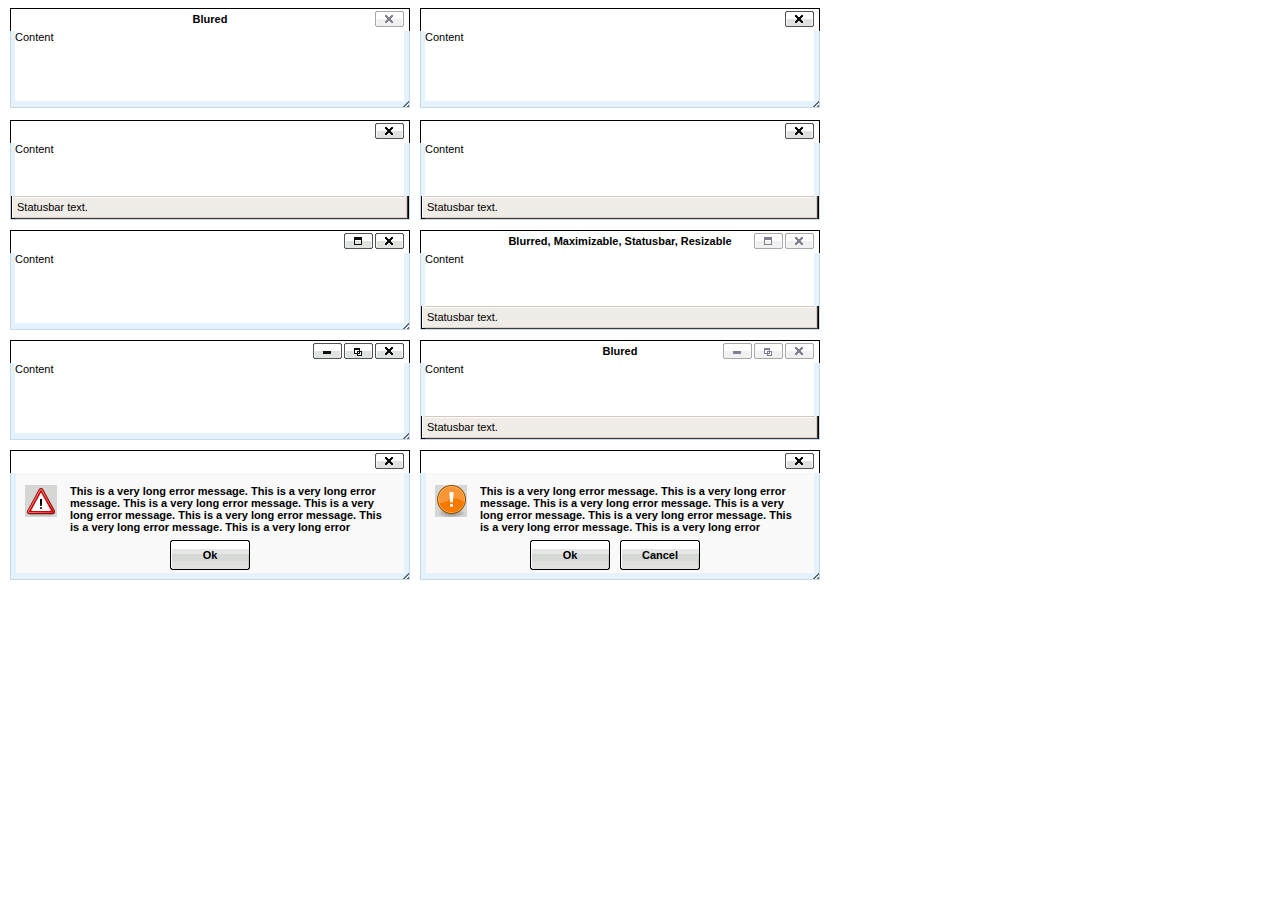
<file: blog/wp-includes/js/tinymce/plugins/inlinepopups/template.htm>
<!-- <!DOCTYPE html PUBLIC "-//W3C//DTD XHTML 1.0 Strict//EN" "http://www.w3.org/TR/xhtml1/DTD/xhtml1-strict.dtd"> -->
<html xmlns="http://www.w3.org/1999/xhtml">
<head>
<title>Template for dialogs</title>
<link rel="stylesheet" type="text/css" href="skins/clearlooks2/window.css?ver=358-20121205" />
</head>
<body>

<div class="mceEditor">
	<div class="clearlooks2" style="width:400px; height:100px; left:10px;">
		<div class="mceWrapper">
			<div class="mceTop">
				<div class="mceLeft"></div>
				<div class="mceCenter"></div>
				<div class="mceRight"></div>
				<span>Blured</span>
			</div>

			<div class="mceMiddle">
				<div class="mceLeft"></div>
				<span>Content</span>
				<div class="mceRight"></div>
			</div>

			<div class="mceBottom">
				<div class="mceLeft"></div>
				<div class="mceCenter"></div>
				<div class="mceRight"></div>
				<span>Statusbar text.</span>
			</div>

			<a class="mceMove" href="#"></a>
			<a class="mceMin" href="#"></a>
			<a class="mceMax" href="#"></a>
			<a class="mceMed" href="#"></a>
			<a class="mceClose" href="#"></a>
			<a class="mceResize mceResizeN" href="#"></a>
			<a class="mceResize mceResizeS" href="#"></a>
			<a class="mceResize mceResizeW" href="#"></a>
			<a class="mceResize mceResizeE" href="#"></a>
			<a class="mceResize mceResizeNW" href="#"></a>
			<a class="mceResize mceResizeNE" href="#"></a>
			<a class="mceResize mceResizeSW" href="#"></a>
			<a class="mceResize mceResizeSE" href="#"></a>
		</div>
	</div>

	<div class="clearlooks2" style="width:400px; height:100px; left:420px;">
		<div class="mceWrapper mceMovable mceFocus">
			<div class="mceTop">
				<div class="mceLeft"></div>
				<div class="mceCenter"></div>
				<div class="mceRight"></div>
				<span>Focused</span>
			</div>

			<div class="mceMiddle">
				<div class="mceLeft"></div>
				<span>Content</span>
				<div class="mceRight"></div>
			</div>

			<div class="mceBottom">
				<div class="mceLeft"></div>
				<div class="mceCenter"></div>
				<div class="mceRight"></div>
				<span>Statusbar text.</span>
			</div>

			<a class="mceMove" href="#"></a>
			<a class="mceMin" href="#"></a>
			<a class="mceMax" href="#"></a>
			<a class="mceMed" href="#"></a>
			<a class="mceClose" href="#"></a>
			<a class="mceResize mceResizeN" href="#"></a>
			<a class="mceResize mceResizeS" href="#"></a>
			<a class="mceResize mceResizeW" href="#"></a>
			<a class="mceResize mceResizeE" href="#"></a>
			<a class="mceResize mceResizeNW" href="#"></a>
			<a class="mceResize mceResizeNE" href="#"></a>
			<a class="mceResize mceResizeSW" href="#"></a>
			<a class="mceResize mceResizeSE" href="#"></a>
		</div>
	</div>

	<div class="clearlooks2" style="width:400px; height:100px; left:10px; top:120px;">
		<div class="mceWrapper mceMovable mceFocus mceStatusbar">
			<div class="mceTop">
				<div class="mceLeft"></div>
				<div class="mceCenter"></div>
				<div class="mceRight"></div>
				<span>Statusbar</span>
			</div>

			<div class="mceMiddle">
				<div class="mceLeft"></div>
				<span>Content</span>
				<div class="mceRight"></div>
			</div>

			<div class="mceBottom">
				<div class="mceLeft"></div>
				<div class="mceCenter"></div>
				<div class="mceRight"></div>
				<span>Statusbar text.</span>
			</div>

			<a class="mceMove" href="#"></a>
			<a class="mceMin" href="#"></a>
			<a class="mceMax" href="#"></a>
			<a class="mceMed" href="#"></a>
			<a class="mceClose" href="#"></a>
			<a class="mceResize mceResizeN" href="#"></a>
			<a class="mceResize mceResizeS" href="#"></a>
			<a class="mceResize mceResizeW" href="#"></a>
			<a class="mceResize mceResizeE" href="#"></a>
			<a class="mceResize mceResizeNW" href="#"></a>
			<a class="mceResize mceResizeNE" href="#"></a>
			<a class="mceResize mceResizeSW" href="#"></a>
			<a class="mceResize mceResizeSE" href="#"></a>
		</div>
	</div>

	<div class="clearlooks2" style="width:400px; height:100px; left:420px; top:120px;">
		<div class="mceWrapper mceMovable mceFocus mceStatusbar mceResizable">
			<div class="mceTop">
				<div class="mceLeft"></div>
				<div class="mceCenter"></div>
				<div class="mceRight"></div>
				<span>Statusbar, Resizable</span>
			</div>

			<div class="mceMiddle">
				<div class="mceLeft"></div>
				<span>Content</span>
				<div class="mceRight"></div>
			</div>

			<div class="mceBottom">
				<div class="mceLeft"></div>
				<div class="mceCenter"></div>
				<div class="mceRight"></div>
				<span>Statusbar text.</span>
			</div>

			<a class="mceMove" href="#"></a>
			<a class="mceMin" href="#"></a>
			<a class="mceMax" href="#"></a>
			<a class="mceMed" href="#"></a>
			<a class="mceClose" href="#"></a>
			<a class="mceResize mceResizeN" href="#"></a>
			<a class="mceResize mceResizeS" href="#"></a>
			<a class="mceResize mceResizeW" href="#"></a>
			<a class="mceResize mceResizeE" href="#"></a>
			<a class="mceResize mceResizeNW" href="#"></a>
			<a class="mceResize mceResizeNE" href="#"></a>
			<a class="mceResize mceResizeSW" href="#"></a>
			<a class="mceResize mceResizeSE" href="#"></a>
		</div>
	</div>

	<div class="clearlooks2" style="width:400px; height:100px; left:10px; top:230px;">
		<div class="mceWrapper mceMovable mceFocus mceResizable mceMaximizable">
			<div class="mceTop">
				<div class="mceLeft"></div>
				<div class="mceCenter"></div>
				<div class="mceRight"></div>
				<span>Resizable, Maximizable</span>
			</div>

			<div class="mceMiddle">
				<div class="mceLeft"></div>
				<span>Content</span>
				<div class="mceRight"></div>
			</div>

			<div class="mceBottom">
				<div class="mceLeft"></div>
				<div class="mceCenter"></div>
				<div class="mceRight"></div>
				<span>Statusbar text.</span>
			</div>

			<a class="mceMove" href="#"></a>
			<a class="mceMin" href="#"></a>
			<a class="mceMax" href="#"></a>
			<a class="mceMed" href="#"></a>
			<a class="mceClose" href="#"></a>
			<a class="mceResize mceResizeN" href="#"></a>
			<a class="mceResize mceResizeS" href="#"></a>
			<a class="mceResize mceResizeW" href="#"></a>
			<a class="mceResize mceResizeE" href="#"></a>
			<a class="mceResize mceResizeNW" href="#"></a>
			<a class="mceResize mceResizeNE" href="#"></a>
			<a class="mceResize mceResizeSW" href="#"></a>
			<a class="mceResize mceResizeSE" href="#"></a>
		</div>
	</div>

	<div class="clearlooks2" style="width:400px; height:100px; left:420px; top:230px;">
		<div class="mceWrapper mceMovable mceStatusbar mceResizable mceMaximizable">
			<div class="mceTop">
				<div class="mceLeft"></div>
				<div class="mceCenter"></div>
				<div class="mceRight"></div>
				<span>Blurred, Maximizable, Statusbar, Resizable</span>
			</div>

			<div class="mceMiddle">
				<div class="mceLeft"></div>
				<span>Content</span>
				<div class="mceRight"></div>
			</div>

			<div class="mceBottom">
				<div class="mceLeft"></div>
				<div class="mceCenter"></div>
				<div class="mceRight"></div>
				<span>Statusbar text.</span>
			</div>

			<a class="mceMove" href="#"></a>
			<a class="mceMin" href="#"></a>
			<a class="mceMax" href="#"></a>
			<a class="mceMed" href="#"></a>
			<a class="mceClose" href="#"></a>
			<a class="mceResize mceResizeN" href="#"></a>
			<a class="mceResize mceResizeS" href="#"></a>
			<a class="mceResize mceResizeW" href="#"></a>
			<a class="mceResize mceResizeE" href="#"></a>
			<a class="mceResize mceResizeNW" href="#"></a>
			<a class="mceResize mceResizeNE" href="#"></a>
			<a class="mceResize mceResizeSW" href="#"></a>
			<a class="mceResize mceResizeSE" href="#"></a>
		</div>
	</div>

	<div class="clearlooks2" style="width:400px; height:100px; left:10px; top:340px;">
		<div class="mceWrapper mceMovable mceFocus mceResizable mceMaximized mceMinimizable mceMaximizable">
			<div class="mceTop">
				<div class="mceLeft"></div>
				<div class="mceCenter"></div>
				<div class="mceRight"></div>
				<span>Maximized, Maximizable, Minimizable</span>
			</div>

			<div class="mceMiddle">
				<div class="mceLeft"></div>
				<span>Content</span>
				<div class="mceRight"></div>
			</div>

			<div class="mceBottom">
				<div class="mceLeft"></div>
				<div class="mceCenter"></div>
				<div class="mceRight"></div>
				<span>Statusbar text.</span>
			</div>

			<a class="mceMove" href="#"></a>
			<a class="mceMin" href="#"></a>
			<a class="mceMax" href="#"></a>
			<a class="mceMed" href="#"></a>
			<a class="mceClose" href="#"></a>
			<a class="mceResize mceResizeN" href="#"></a>
			<a class="mceResize mceResizeS" href="#"></a>
			<a class="mceResize mceResizeW" href="#"></a>
			<a class="mceResize mceResizeE" href="#"></a>
			<a class="mceResize mceResizeNW" href="#"></a>
			<a class="mceResize mceResizeNE" href="#"></a>
			<a class="mceResize mceResizeSW" href="#"></a>
			<a class="mceResize mceResizeSE" href="#"></a>
		</div>
	</div>

	<div class="clearlooks2" style="width:400px; height:100px; left:420px; top:340px;">
		<div class="mceWrapper mceMovable mceStatusbar mceResizable mceMaximized mceMinimizable mceMaximizable">
			<div class="mceTop">
				<div class="mceLeft"></div>
				<div class="mceCenter"></div>
				<div class="mceRight"></div>
				<span>Blured</span>
			</div>

			<div class="mceMiddle">
				<div class="mceLeft"></div>
				<span>Content</span>
				<div class="mceRight"></div>
			</div>

			<div class="mceBottom">
				<div class="mceLeft"></div>
				<div class="mceCenter"></div>
				<div class="mceRight"></div>
				<span>Statusbar text.</span>
			</div>

			<a class="mceMove" href="#"></a>
			<a class="mceMin" href="#"></a>
			<a class="mceMax" href="#"></a>
			<a class="mceMed" href="#"></a>
			<a class="mceClose" href="#"></a>
			<a class="mceResize mceResizeN" href="#"></a>
			<a class="mceResize mceResizeS" href="#"></a>
			<a class="mceResize mceResizeW" href="#"></a>
			<a class="mceResize mceResizeE" href="#"></a>
			<a class="mceResize mceResizeNW" href="#"></a>
			<a class="mceResize mceResizeNE" href="#"></a>
			<a class="mceResize mceResizeSW" href="#"></a>
			<a class="mceResize mceResizeSE" href="#"></a>
		</div>
	</div>

	<div class="clearlooks2" style="width:400px; height:130px; left:10px; top:450px;">
		<div class="mceWrapper mceMovable mceFocus mceModal mceAlert">
			<div class="mceTop">
				<div class="mceLeft"></div>
				<div class="mceCenter"></div>
				<div class="mceRight"></div>
				<span>Alert</span>
			</div>

			<div class="mceMiddle">
				<div class="mceLeft"></div>
				<span>
					This is a very long error message. This is a very long error message.
					This is a very long error message. This is a very long error message.
					This is a very long error message. This is a very long error message.
					This is a very long error message. This is a very long error message.
					This is a very long error message. This is a very long error message.
					This is a very long error message. This is a very long error message.
				</span>
				<div class="mceRight"></div>
				<div class="mceIcon"></div>
			</div>

			<div class="mceBottom">
				<div class="mceLeft"></div>
				<div class="mceCenter"></div>
				<div class="mceRight"></div>
			</div>

			<a class="mceMove" href="#"></a>
			<a class="mceButton mceOk" href="#">Ok</a>
			<a class="mceClose" href="#"></a>
		</div>
	</div>

	<div class="clearlooks2" style="width:400px; height:130px; left:420px; top:450px;">
		<div class="mceWrapper mceMovable mceFocus mceModal mceConfirm">
			<div class="mceTop">
				<div class="mceLeft"></div>
				<div class="mceCenter"></div>
				<div class="mceRight"></div>
				<span>Confirm</span>
			</div>

			<div class="mceMiddle">
				<div class="mceLeft"></div>
				<span>
					This is a very long error message. This is a very long error message.
					This is a very long error message. This is a very long error message.
					This is a very long error message. This is a very long error message.
					This is a very long error message. This is a very long error message.
					This is a very long error message. This is a very long error message.
					This is a very long error message. This is a very long error message.
					</span>
				<div class="mceRight"></div>
				<div class="mceIcon"></div>
			</div>

			<div class="mceBottom">
				<div class="mceLeft"></div>
				<div class="mceCenter"></div>
				<div class="mceRight"></div>
			</div>

			<a class="mceMove" href="#"></a>
			<a class="mceButton mceOk" href="#">Ok</a>
			<a class="mceButton mceCancel" href="#">Cancel</a>
			<a class="mceClose" href="#"></a>
		</div>
	</div>
</div>

</body>
</html>
</file>
<file: impress/css/impress-demo.css>
/*
    So you like the style of impress.js demo?
    Or maybe you are just curious how it was done?

    You couldn't find a better place to find out!

    Welcome to the stylesheet impress.js demo presentation.

    Please remember that it is not meant to be a part of impress.js and is
    not required by impress.js.
    I expect that anyone creating a presentation for impress.js would create
    their own set of styles.

    But feel free to read through it and learn how to get the most of what
    impress.js provides.

    And let me be your guide.

    Shall we begin?
*/


/*
    We start with a good ol' reset.
    That's the one by Eric Meyer http://meyerweb.com/eric/tools/css/reset/

    You can probably argue if it is needed here, or not, but for sure it
    doesn't do any harm and gives us a fresh start.
*/

html, body, div, span, applet, object, iframe,
h1, h2, h3, h4, h5, h6, p, blockquote, pre,
a, abbr, acronym, address, big, cite, code,
del, dfn, em, img, ins, kbd, q, s, samp,
small, strike, strong, sub, sup, tt, var,
b, u, i, center,
dl, dt, dd, ol, ul, li,
fieldset, form, label, legend,
table, caption, tbody, tfoot, thead, tr, th, td,
article, aside, canvas, details, embed,
figure, figcaption, footer, header, hgroup,
menu, nav, output, ruby, section, summary,
time, mark, audio, video {
    margin: 0;
    padding: 0;
    border: 0;
    font-size: 100%;
    font: inherit;
    vertical-align: baseline;
}

/* HTML5 display-role reset for older browsers */
article, aside, details, figcaption, figure,
footer, header, hgroup, menu, nav, section {
    display: block;
}
body {
    line-height: 1;
}
ol, ul {
    list-style: none;
}
blockquote, q {
    quotes: none;
}
blockquote:before, blockquote:after,
q:before, q:after {
    content: '';
    content: none;
}

table {
    border-collapse: collapse;
    border-spacing: 0;
}

/*
    Now here is when interesting things start to appear.

    We set up <body> styles with default font and nice gradient in the background.
    And yes, there is a lot of repetition there because of -prefixes but we don't
    want to leave anybody behind.
*/
body {
    font-family: 'PT Sans', sans-serif;
    min-height: 740px;

    background: rgb(215, 215, 215);
    background: -webkit-gradient(radial, 50% 50%, 0, 50% 50%, 500, from(rgb(240, 240, 240)), to(rgb(190, 190, 190)));
    background: -webkit-radial-gradient(rgb(240, 240, 240), rgb(190, 190, 190));
    background:    -moz-radial-gradient(rgb(240, 240, 240), rgb(190, 190, 190));
    background:     -ms-radial-gradient(rgb(240, 240, 240), rgb(190, 190, 190));
    background:      -o-radial-gradient(rgb(240, 240, 240), rgb(190, 190, 190));
    background:         radial-gradient(rgb(240, 240, 240), rgb(190, 190, 190));
}

/*
    Now let's bring some text styles back ...
*/
b, strong { font-weight: bold }
i, em { font-style: italic }

/*
    ... and give links a nice look.
*/
a {
    color: inherit;
    text-decoration: none;
    padding: 0 0.1em;
    background: rgba(255,255,255,0.5);
    text-shadow: -1px -1px 2px rgba(100,100,100,0.9);
    border-radius: 0.2em;

    -webkit-transition: 0.5s;
    -moz-transition:    0.5s;
    -ms-transition:     0.5s;
    -o-transition:      0.5s;
    transition:         0.5s;
}

a:hover,
a:focus {
    background: rgba(255,255,255,1);
    text-shadow: -1px -1px 2px rgba(100,100,100,0.5);
}

/*
    Because the main point behind the impress.js demo is to demo impress.js
    we display a fallback message for users with browsers that don't support
    all the features required by it.

    All of the content will be still fully accessible for them, but I want
    them to know that they are missing something - that's what the demo is
    about, isn't it?

    And then we hide the message, when support is detected in the browser.
*/

.fallback-message {
    font-family: sans-serif;
    line-height: 1.3;

    width: 780px;
    padding: 10px 10px 0;
    margin: 20px auto;

    border: 1px solid #E4C652;
    border-radius: 10px;
    background: #EEDC94;
}

.fallback-message p {
    margin-bottom: 10px;
}

.impress-supported .fallback-message {
    display: none;
}

/*
    Now let's style the presentation steps.

    We start with basics to make sure it displays correctly in everywhere ...
*/

.step {
    position: relative;
    width: 900px;
    padding: 40px;
    margin: 20px auto;

    -webkit-box-sizing: border-box;
    -moz-box-sizing:    border-box;
    -ms-box-sizing:     border-box;
    -o-box-sizing:      border-box;
    box-sizing:         border-box;

    font-family: 'PT Serif', georgia, serif;
    font-size: 48px;
    line-height: 1.5;
}

/*
    ... and we enhance the styles for impress.js.

    Basically we remove the margin and make inactive steps a little bit transparent.
*/
.impress-enabled .step {
    margin: 0;
    opacity: 0.3;

    -webkit-transition: opacity 1s;
    -moz-transition:    opacity 1s;
    -ms-transition:     opacity 1s;
    -o-transition:      opacity 1s;
    transition:         opacity 1s;
}

.impress-enabled .step.active { opacity: 1 }

/*
    These 'slide' step styles were heavily inspired by HTML5 Slides:
    http://html5slides.googlecode.com/svn/trunk/styles.css

    ;)

    They cover everything what you see on first three steps of the demo.
*/
.slide {
    display: block;

    width: 900px;
    height: 700px;
    padding: 40px 60px;

    background-color: white;
    border: 1px solid rgba(0, 0, 0, .3);
    border-radius: 10px;
    box-shadow: 0 2px 6px rgba(0, 0, 0, .1);

    color: rgb(102, 102, 102);
    text-shadow: 0 2px 2px rgba(0, 0, 0, .1);

    font-family: 'Open Sans', Arial, sans-serif;
    font-size: 30px;
    line-height: 36px;
    letter-spacing: -1px;
}

.slide q {
    display: block;
    font-size: 50px;
    line-height: 72px;

    margin-top: 100px;
}

.slide q strong {
    white-space: nowrap;
}

/*
    And now we start to style each step separately.

    I agree that this may be not the most efficient, object-oriented and
    scalable way of styling, but most of steps have quite a custom look
    and typography tricks here and there, so they had to be styled separately.

    First is the title step with a big <h1> (no room for padding) and some
    3D positioning along Z axis.
*/

#title {
    padding: 0;
}

#title .try {
    font-size: 64px;
    position: absolute;
    top: -0.5em;
    left: 1.5em;

    -webkit-transform: translateZ(20px);
    -moz-transform:    translateZ(20px);
    -ms-transform:     translateZ(20px);
    -o-transform:      translateZ(20px);
    transform:         translateZ(20px);
}

#title h1 {
    font-size: 190px;

    -webkit-transform: translateZ(50px);
    -moz-transform:    translateZ(50px);
    -ms-transform:     translateZ(50px);
    -o-transform:      translateZ(50px);
    transform:         translateZ(50px);
}

#title .footnote {
    font-size: 32px;
}

/*
    Second step is nothing special, just a text with a link, so it doesn't need
    any special styling.

    Let's move to 'big thoughts' with centered text and custom font sizes.
*/
#big {
    width: 600px;
    text-align: center;
    font-size: 60px;
    line-height: 1;
}

#big b {
    display: block;
    font-size: 250px;
    line-height: 250px;
}

#big .thoughts {
    font-size: 90px;
    line-height: 150px;
}

/*
    'Tiny ideas' just need some tiny styling.
*/
#tiny {
    width: 500px;
    text-align: center;
}

/*
    This step has some animated text ...
*/
#ing { width: 500px }

/*
    ... so we define display to `inline-block` to enable transforms and
    transition duration to 0.5s ...
*/
#ing b {
    display: inline-block;
    -webkit-transition: 0.5s;
    -moz-transition:    0.5s;
    -ms-transition:     0.5s;
    -o-transition:      0.5s;
    transition:         0.5s;
}

/*
    ... and we want 'positioning` word to move up a bit when the step gets
    `present` class ...
*/
#ing.present .positioning {
    -webkit-transform: translateY(-10px);
    -moz-transform:    translateY(-10px);
    -ms-transform:     translateY(-10px);
    -o-transform:      translateY(-10px);
    transform:         translateY(-10px);
}

/*
    ... 'rotating' to rotate a quarter of a second later ...
*/
#ing.present .rotating {
    -webkit-transform: rotate(-10deg);
    -moz-transform:    rotate(-10deg);
    -ms-transform:     rotate(-10deg);
    -o-transform:      rotate(-10deg);
    transform:         rotate(-10deg);

    -webkit-transition-delay: 0.25s;
    -moz-transition-delay:    0.25s;
    -ms-transition-delay:     0.25s;
    -o-transition-delay:      0.25s;
    transition-delay:         0.25s;
}

/*
    ... and 'scaling' to scale down after another quarter of a second.
*/
#ing.present .scaling {
    -webkit-transform: scale(0.7);
    -moz-transform:    scale(0.7);
    -ms-transform:     scale(0.7);
    -o-transform:      scale(0.7);
    transform:         scale(0.7);

    -webkit-transition-delay: 0.5s;
    -moz-transition-delay:    0.5s;
    -ms-transition-delay:     0.5s;
    -o-transition-delay:      0.5s;
    transition-delay:         0.5s;
}

/*
    The 'imagination' step is again some boring font-sizing.
*/

#imagination {
    width: 600px;
}

#imagination .imagination {
    font-size: 78px;
}

/*
    There is nothing really special about 'use the source, Luke' step, too,
    except maybe of the Yoda background.

    As you can see below I've 'hard-coded' it in data URL.
    That's not the best way to serve images, but because that's just this one
    I decided it will be OK to have it this way.

    Just make sure you don't blindly copy this approach.
*/
#source {
    width: 700px;
    padding-bottom: 300px;

    /* Yoda Icon :: Pixel Art from Star Wars http://www.pixeljoint.com/pixelart/1423.htm */
    background-image: url([data-uri]);
    background-position: bottom right;
    background-repeat: no-repeat;
}

#source q {
    font-size: 60px;
}

/*
    And the "it's in 3D" step again brings some 3D typography - just for fun.

    Because we want to position <span> elements in 3D we set transform-style to
    `preserve-3d` on the paragraph.
    It is not needed by webkit browsers, but it is in Firefox. It's hard to say
    which behaviour is correct as 3D transforms spec is not very clear about it.
*/
#its-in-3d p {
    -webkit-transform-style: preserve-3d;
    -moz-transform-style:    preserve-3d; /* Y U need this Firefox?! */
    -ms-transform-style:     preserve-3d;
    -o-transform-style:      preserve-3d;
    transform-style:         preserve-3d;
}

/*
    Below we position each word separately along Z axis and we want it to transition
    to default position in 0.5s when the step gets `present` class.

    Quite a simple idea, but lot's of styles and prefixes.
*/
#its-in-3d span,
#its-in-3d b {
    display: inline-block;
    -webkit-transform: translateZ(40px);
    -moz-transform:    translateZ(40px);
    -ms-transform:     translateZ(40px);
    -o-transform:      translateZ(40px);
     transform:        translateZ(40px);

    -webkit-transition: 0.5s;
    -moz-transition:    0.5s;
    -ms-transition:     0.5s;
    -o-transition:      0.5s;
    transition:         0.5s;
}

#its-in-3d .have {
    -webkit-transform: translateZ(-40px);
    -moz-transform:    translateZ(-40px);
    -ms-transform:     translateZ(-40px);
    -o-transform:      translateZ(-40px);
    transform:         translateZ(-40px);
}

#its-in-3d .you {
    -webkit-transform: translateZ(20px);
    -moz-transform:    translateZ(20px);
    -ms-transform:     translateZ(20px);
    -o-transform:      translateZ(20px);
    transform:         translateZ(20px);
}

#its-in-3d .noticed {
    -webkit-transform: translateZ(-40px);
    -moz-transform:    translateZ(-40px);
    -ms-transform:     translateZ(-40px);
    -o-transform:      translateZ(-40px);
    transform:         translateZ(-40px);
}

#its-in-3d .its {
    -webkit-transform: translateZ(60px);
    -moz-transform:    translateZ(60px);
    -ms-transform:     translateZ(60px);
    -o-transform:      translateZ(60px);
    transform:         translateZ(60px);
}

#its-in-3d .in {
    -webkit-transform: translateZ(-10px);
    -moz-transform:    translateZ(-10px);
    -ms-transform:     translateZ(-10px);
    -o-transform:      translateZ(-10px);
    transform:         translateZ(-10px);
}

#its-in-3d .footnote {
    font-size: 32px;

    -webkit-transform: translateZ(-10px);
    -moz-transform:    translateZ(-10px);
    -ms-transform:     translateZ(-10px);
    -o-transform:      translateZ(-10px);
    transform:         translateZ(-10px);
}

#its-in-3d.present span,
#its-in-3d.present b {
    -webkit-transform: translateZ(0px);
    -moz-transform:    translateZ(0px);
    -ms-transform:     translateZ(0px);
    -o-transform:      translateZ(0px);
    transform:         translateZ(0px);
}

/*
    The last step is an overview.
    There is no content in it, so we make sure it's not visible because we want
    to be able to click on other steps.

*/
#overview { display: none }

/*
    We also make other steps visible and give them a pointer cursor using the
    `impress-on-` class.
*/
.impress-on-overview .step {
    opacity: 1;
    cursor: pointer;
}


/*
    Now, when we have all the steps styled let's give users a hint how to navigate
    around the presentation.

    The best way to do this would be to use JavaScript, show a delayed hint for a
    first time users, then hide it and store a status in cookie or localStorage...

    But I wanted to have some CSS fun and avoid additional scripting...

    Let me explain it first, so maybe the transition magic will be more readable
    when you read the code.

    First of all I wanted the hint to appear only when user is idle for a while.
    You can't detect the 'idle' state in CSS, but I delayed a appearing of the
    hint by 5s using transition-delay.

    You also can't detect in CSS if the user is a first-time visitor, so I had to
    make an assumption that I'll only show the hint on the first step. And when
    the step is changed hide the hint, because I can assume that user already
    knows how to navigate.

    To summarize it - hint is shown when the user is on the first step for longer
    than 5 seconds.

    The other problem I had was caused by the fact that I wanted the hint to fade
    in and out. It can be easily achieved by transitioning the opacity property.
    But that also meant that the hint was always on the screen, even if totally
    transparent. It covered part of the screen and you couldn't correctly clicked
    through it.
    Unfortunately you cannot transition between display `block` and `none` in pure
    CSS, so I needed a way to not only fade out the hint but also move it out of
    the screen.

    I solved this problem by positioning the hint below the bottom of the screen
    with CSS transform and moving it up to show it. But I also didn't want this move
    to be visible. I wanted the hint only to fade in and out visually, so I delayed
    the fade in transition, so it starts when the hint is already in its correct
    position on the screen.

    I know, it sounds complicated ... maybe it would be easier with the code?
*/

.hint {
    /*
        We hide the hint until presentation is started and from browsers not supporting
        impress.js, as they will have a linear scrollable view ...
    */
    display: none;

    /*
        ... and give it some fixed position and nice styles.
    */
    position: fixed;
    left: 0;
    right: 0;
    bottom: 200px;

    background: rgba(0,0,0,0.5);
    color: #EEE;
    text-align: center;

    font-size: 50px;
    padding: 20px;

    z-index: 100;

    /*
        By default we don't want the hint to be visible, so we make it transparent ...
    */
    opacity: 0;

    /*
        ... and position it below the bottom of the screen (relative to it's fixed position)
    */
    -webkit-transform: translateY(400px);
    -moz-transform:    translateY(400px);
    -ms-transform:     translateY(400px);
    -o-transform:      translateY(400px);
    transform:         translateY(400px);

    /*
        Now let's imagine that the hint is visible and we want to fade it out and move out
        of the screen.

        So we define the transition on the opacity property with 1s duration and another
        transition on transform property delayed by 1s so it will happen after the fade out
        on opacity finished.

        This way user will not see the hint moving down.
    */
    -webkit-transition: opacity 1s, -webkit-transform 0.5s 1s;
    -moz-transition:    opacity 1s,    -moz-transform 0.5s 1s;
    -ms-transition:     opacity 1s,     -ms-transform 0.5s 1s;
    -o-transition:      opacity 1s,      -o-transform 0.5s 1s;
    transition:         opacity 1s,         transform 0.5s 1s;
}

/*
    Now we 'enable' the hint when presentation is initialized ...
*/
.impress-enabled .hint { display: block }

/*
    ... and we will show it when the first step (with id 'bored') is active.
*/
.impress-on-bored .hint {
    /*
        We remove the transparency and position the hint in its default fixed
        position.
    */
    opacity: 1;

    -webkit-transform: translateY(0px);
    -moz-transform:    translateY(0px);
    -ms-transform:     translateY(0px);
    -o-transform:      translateY(0px);
    transform:         translateY(0px);

    /*
        Now for fade in transition we have the oposite situation from the one
        above.

        First after 4.5s delay we animate the transform property to move the hint
        into its correct position and after that we fade it in with opacity
        transition.
    */
    -webkit-transition: opacity 1s 5s, -webkit-transform 0.5s 4.5s;
    -moz-transition:    opacity 1s 5s,    -moz-transform 0.5s 4.5s;
    -ms-transition:     opacity 1s 5s,     -ms-transform 0.5s 4.5s;
    -o-transition:      opacity 1s 5s,      -o-transform 0.5s 4.5s;
    transition:         opacity 1s 5s,         transform 0.5s 4.5s;
}

/*
    And as the last thing there is a workaround for quite strange bug.
    It happens a lot in Chrome. I don't remember if I've seen it in Firefox.

    Sometimes the element positioned in 3D (especially when it's moved back
    along Z axis) is not clickable, because it falls 'behind' the <body>
    element.

    To prevent this, I decided to make <body> non clickable by setting
    pointer-events property to `none` value.
    Value if this property is inherited, so to make everything else clickable
    I bring it back on the #impress element.

    If you want to know more about `pointer-events` here are some docs:
    https://developer.mozilla.org/en/CSS/pointer-events

    There is one very important thing to notice about this workaround - it makes
    everything 'unclickable' except what's in #impress element.

    So use it wisely ... or don't use at all.
*/
.impress-enabled          { pointer-events: none }
.impress-enabled #impress { pointer-events: auto }

/*
    There is one funny thing I just realized.

    Thanks to this workaround above everything except #impress element is invisible
    for click events. That means that the hint element is also not clickable.
    So basically all of this transforms and delayed transitions trickery was probably
    not needed at all...

    But it was fun to learn about it, wasn't it?
*/

/*
    That's all I have for you in this file.
    Thanks for reading. I hope you enjoyed it at least as much as I enjoyed writing it
    for you.
*/
</file>
<file: home/clock/my.css>
html,body {margin:0; padding:0; position:absolute; width:100%; height:100%; overflow: hidden}
#screen {width:100%; height:100%; background:#ddd; position: absolute; left:0%; top:0%; overflow:hidden}
span.blue, span.green, span.gray, span.red {
    position: absolute;
    font-size: 0;
    -webkit-border-radius: 5px;
    -moz-border-radius: 5px;
    -o-border-radius: 5px;
    border-radius: 5px;
}
.blue {background: #06c}
.green {background: #4eb84a}
.gray {background: #f3f3f3}
.red {background: #da4901}
</file>
<file: blog/wp-admin/css/install.css>
html {
	background: #f9f9f9;
}

body {
	background: #fff;
	color: #333;
	font-family: sans-serif;
	margin: 2em auto;
	padding: 1em 2em;
	-webkit-border-radius: 3px;
	border-radius: 3px;
	border: 1px solid #dfdfdf;
	max-width: 700px;
}

a {
	color: #21759b;
	text-decoration: none;
}

a:hover {
	color: #d54e21;
}

h1 {
	border-bottom: 1px solid #dadada;
	clear: both;
	color: #666;
	font: 24px Georgia, "Times New Roman", Times, serif;
	margin: 30px 0 0 0;
	padding: 0;
	padding-bottom: 7px;
}

h2 {
	font-size: 16px;
}

p, li, dd, dt {
	padding-bottom: 2px;
	font-size: 14px;
	line-height: 1.5;
}

code, .code {
	font-size: 14px;
}

ul, ol, dl {
	padding: 5px 5px 5px 22px;
}

a img {
	border:0
}
abbr {
	border: 0;
	font-variant: normal;
}
#logo {
	margin: 6px 0 14px 0;
	border-bottom: none;
	text-align:center
}
#logo a {
	background-image: url('../images/wordpress-logo.png?ver=20120216');
	background-size: 274px 63px;
	background-position: top center;
	background-repeat: no-repeat;
	height: 67px;
	text-indent: -9999px;
	outline: none;
	overflow: hidden;
	display: block;
}
@media print,
  (-o-min-device-pixel-ratio: 5/4),
  (-webkit-min-device-pixel-ratio: 1.25),
  (min-resolution: 120dpi) {
	#logo a {
		background-image: url('../images/wordpress-logo-2x.png?ver=20120412');
		background-size: 274px 63px;
	}
}
.step {
	margin: 20px 0 15px;
}
.step, th {
	text-align: left;
	padding: 0;
}
.step .button-large {
	font-size: 14px;
}
textarea {
	border: 1px solid #dfdfdf;
	-webkit-border-radius: 3px;
	border-radius: 3px;
	font-family: sans-serif;
	width:  695px;
}

.form-table {
	border-collapse: collapse;
	margin-top: 1em;
	width: 100%;
}

.form-table td {
	margin-bottom: 9px;
	padding: 10px 20px 10px 0;
	border-bottom: 8px solid #fff;
	font-size: 14px;
	vertical-align: top
}

.form-table th {
	font-size: 14px;
	text-align: left;
	padding: 16px 20px 10px 0;
	border-bottom: 8px solid #fff;
	width: 140px;
	vertical-align: top;
}

.form-table code {
	line-height: 18px;
	font-size: 14px;
}

.form-table p {
	margin: 4px 0 0 0;
	font-size: 11px;
}

.form-table input {
	line-height: 20px;
	font-size: 15px;
	padding: 2px;
	border: 1px #dfdfdf solid;
	-webkit-border-radius: 3px;
	border-radius: 3px;
	font-family: sans-serif;
}

.form-table input[type=text],
.form-table input[type=password] {
	width: 206px;
}

.form-table th p {
	font-weight: normal;
}

.form-table.install-success td {
	vertical-align: middle;
	padding: 16px 20px 10px 0;
}

.form-table.install-success td p {
	margin: 0;
	font-size: 14px;
}

.form-table.install-success td code {
	margin: 0;
	font-size: 18px;
}

#error-page {
	margin-top: 50px;
}

#error-page p {
	font-size: 14px;
	line-height: 18px;
	margin: 25px 0 20px;
}

#error-page code, .code {
	font-family: Consolas, Monaco, monospace;
}

#pass-strength-result {
	background-color: #eee;
	border-color: #ddd !important;
	border-style: solid;
	border-width: 1px;
	margin: 5px 5px 5px 0;
	padding: 5px;
	text-align: center;
	width: 200px;
	display: none;
}

#pass-strength-result.bad {
	background-color: #ffb78c;
	border-color: #ff853c !important;
}

#pass-strength-result.good {
	background-color: #ffec8b;
	border-color: #ffcc00 !important;
}

#pass-strength-result.short {
	background-color: #ffa0a0;
	border-color: #f04040 !important;
}

#pass-strength-result.strong {
	background-color: #c3ff88;
	border-color: #8dff1c !important;
}

.message {
	border: 1px solid #e6db55;
	padding: 0.3em 0.6em;
	margin: 5px 0 15px;
	background-color: #ffffe0;
}

/* install-rtl */
body.rtl {
	font-family: Tahoma, arial;
}

.rtl h1 {
	font-family: arial;
	margin: 5px -4px 0 0;
}

.rtl ul,
.rtl ol {
	padding: 5px 22px 5px 5px;
}

.rtl .step,
.rtl th,
.rtl .form-table th {
	text-align: right;
}

.rtl .submit input,
.rtl .button,
.rtl .button-secondary {
	margin-right: 0;
}

.rtl #dbname,
.rtl #uname,
.rtl #pwd,
.rtl #dbhost,
.rtl #prefix,
.rtl #user_login,
.rtl #admin_email,
.rtl #pass1,
.rtl #pass2 {
	direction: ltr;
}
</file>
<file: blog/wp-includes/js/tinymce/plugins/inlinepopups/skins/clearlooks2/window.css>
/* Clearlooks 2 */

/* Reset */
.clearlooks2, .clearlooks2 div, .clearlooks2 span, .clearlooks2 a {vertical-align:baseline; text-align:left; position:absolute; border:0; padding:0; margin:0; background:transparent; font-family:Arial,Verdana; font-size:11px; color:#000; text-decoration:none; font-weight:normal; width:auto; height:auto; overflow:hidden; display:block}

/* General */
.clearlooks2 {position:absolute; direction:ltr}
.clearlooks2 .mceWrapper {position:static}
.mceEventBlocker {position:fixed; left:0; top:0; background:url(img/horizontal.gif) no-repeat 0 -75px; width:100%; height:100%}
.clearlooks2 .mcePlaceHolder {border:1px solid #000; background:#888; top:0; left:0; opacity:0.5; -ms-filter:'alpha(opacity=50)'; filter:alpha(opacity=50)}
.clearlooks2_modalBlocker {position:fixed; left:0; top:0; width:100%; height:100%; background:#FFF; opacity:0.6; -ms-filter:'alpha(opacity=60)'; filter:alpha(opacity=60); display:none}

/* Top */
.clearlooks2 .mceTop, 
.clearlooks2 .mceTop div {
	top:0; 
	width:100%; 
	height:23px
}
.clearlooks2 .mceTop .mceLeft {
	width:55%; 
	background-image: none;
	border-style: solid none none solid;
	border-width: 1px;
}
.clearlooks2 .mceTop .mceCenter {
}
.clearlooks2 .mceTop .mceRight {
	right:0; 
	width:55%; 
	height:23px; 
	background-image: none;
	border-style: solid solid none none;
	border-width: 1px;
}
.clearlooks2 .mceTop span {
	width:100%;
	font: 12px/20px bold "Lucida Grande","Lucida Sans Unicode",Tahoma,Verdana,sans-serif;
	text-align:center; 
	vertical-align:middle; 
	line-height:23px; 
	font-weight:bold;
}
.clearlooks2 .mceFocus .mceTop .mceLeft {
	background-image: none;
	border-style: solid none none solid;
	border-width: 1px;
}
.clearlooks2 .mceFocus .mceTop .mceCenter {
}
.clearlooks2 .mceFocus .mceTop .mceRight {
	background-image: none;
	border-style: solid solid none none;
	border-width: 1px;
}
.clearlooks2 .mceFocus .mceTop span {
color:#FFF
}

/* Middle */
.clearlooks2 .mceMiddle, .clearlooks2 .mceMiddle div {top:0}
.clearlooks2 .mceMiddle {width:100%; height:100%; clip:rect(23px auto auto auto)}
.clearlooks2 .mceMiddle .mceLeft {left:0; width:5px; height:100%; background:#E4F2FD;border-left:1px solid #c6d9e9}
.clearlooks2 .mceMiddle span {top:23px; left:5px; width:100%; height:100%; background:#FFF}
.clearlooks2 .mceMiddle .mceRight {right:0; width:5px; height:100%; background:#E4F2FD;border-right:1px solid #c6d9e9}

/* Bottom */
.clearlooks2 .mceBottom, .clearlooks2 .mceBottom div {height:6px}
.clearlooks2 .mceBottom {left:0; bottom:0; width:100%;background:#E4F2FD;border-bottom:1px solid #c6d9e9}
.clearlooks2 .mceBottom div {top:0}
.clearlooks2 .mceBottom .mceLeft {left:0; width:5px; background:#E4F2FD  ;border-left:1px solid #c6d9e9}
.clearlooks2 .mceBottom .mceCenter {left:5px; width:100%}
.clearlooks2 .mceBottom .mceRight {right:0; width:6px; background:#E4F2FD url(img/drag.gif) no-repeat;border-right:1px solid #c6d9e9}
.clearlooks2 .mceBottom span {display:none}
.clearlooks2 .mceStatusbar .mceBottom, .clearlooks2 .mceStatusbar .mceBottom div {height:23px}
.clearlooks2 .mceStatusbar .mceBottom .mceLeft {background:url(img/corners.gif) -29px 0}
.clearlooks2 .mceStatusbar .mceBottom .mceCenter {background:url(img/horizontal.gif) 0 -52px}
.clearlooks2 .mceStatusbar .mceBottom .mceRight {background:url(img/corners.gif) -24px 0}
.clearlooks2 .mceStatusbar .mceBottom span {display:block; left:7px; font-family:Arial, Verdana; font-size:11px; line-height:23px}

/* Actions */
.clearlooks2 a {width:29px; height:16px; top:3px;}
.clearlooks2 .mceClose {right:6px; background:url(img/buttons.gif) -87px 0}
.clearlooks2 .mceMin {display:none; right:68px; background:url(img/buttons.gif) 0 0}
.clearlooks2 .mceMed {display:none; right:37px; background:url(img/buttons.gif) -29px 0}
.clearlooks2 .mceMax {display:none; right:37px; background:url(img/buttons.gif) -58px 0}
.clearlooks2 .mceMove {display:none;width:100%;cursor:move;background:url(img/corners.gif) no-repeat -100px -100px}
.clearlooks2 .mceMovable .mceMove {display:block}
.clearlooks2 .mceFocus .mceClose {right:6px; background:url(img/buttons.gif) -87px -16px}
.clearlooks2 .mceFocus .mceMin {right:68px; background:url(img/buttons.gif) 0 -16px}
.clearlooks2 .mceFocus .mceMed {right:37px; background:url(img/buttons.gif) -29px -16px}
.clearlooks2 .mceFocus .mceMax {right:37px; background:url(img/buttons.gif) -58px -16px}
.clearlooks2 .mceFocus .mceClose:hover {right:6px; background:url(img/buttons.gif) -87px -32px}
.clearlooks2 .mceFocus .mceClose:hover {right:6px; background:url(img/buttons.gif) -87px -32px}
.clearlooks2 .mceFocus .mceMin:hover {right:68px; background:url(img/buttons.gif) 0 -32px}
.clearlooks2 .mceFocus .mceMed:hover {right:37px; background:url(img/buttons.gif) -29px -32px}
.clearlooks2 .mceFocus .mceMax:hover {right:37px; background:url(img/buttons.gif) -58px -32px}

/* Resize */
.clearlooks2 .mceResize {top:auto; left:auto; display:none; width:5px; height:5px; background:url(img/horizontal.gif) no-repeat 0 -75px}
.clearlooks2 .mceResizable .mceResize {display:block}
.clearlooks2 .mceResizable .mceMin, .clearlooks2 .mceMax {display:none}
.clearlooks2 .mceMinimizable .mceMin {display:block}
.clearlooks2 .mceMaximizable .mceMax {display:block}
.clearlooks2 .mceMaximized .mceMed {display:block}
.clearlooks2 .mceMaximized .mceMax {display:none}
.clearlooks2 a.mceResizeN {top:0; left:0; width:100%; cursor:n-resize}
.clearlooks2 a.mceResizeNW {top:0; left:0; cursor:nw-resize}
.clearlooks2 a.mceResizeNE {top:0; right:0; cursor:ne-resize}
.clearlooks2 a.mceResizeW {top:0; left:0; height:100%; cursor:w-resize;}
.clearlooks2 a.mceResizeE {top:0; right:0; height:100%; cursor:e-resize}
.clearlooks2 a.mceResizeS {bottom:0; left:0; width:100%; cursor:s-resize}
.clearlooks2 a.mceResizeSW {bottom:0; left:0; cursor:sw-resize}
.clearlooks2 a.mceResizeSE {bottom:0; right:0; cursor:se-resize}

/* Alert/Confirm */
.clearlooks2 .mceButton {font-weight:bold; bottom:10px; width:80px; height:30px; background:url(img/button.gif); line-height:30px; vertical-align:middle; text-align:center; outline:0}
.clearlooks2 .mceMiddle .mceIcon {left:15px; top:35px; width:32px; height:32px}
.clearlooks2 .mceAlert .mceMiddle span, .clearlooks2 .mceConfirm .mceMiddle span {background:transparent;left:60px; top:35px; width:320px; height:50px; font-weight:bold; overflow:auto; white-space:normal}
.clearlooks2 a:hover {font-weight:bold;}
.clearlooks2 .mceAlert .mceMiddle, .clearlooks2 .mceConfirm .mceMiddle {background:#F9F9F9}
.clearlooks2 .mceAlert .mceOk {left:50%; top:auto; margin-left: -40px}
.clearlooks2 .mceAlert .mceIcon {background:url(img/alert.gif)}
.clearlooks2 .mceConfirm .mceOk {left:50%; top:auto; margin-left: -90px}
.clearlooks2 .mceConfirm .mceCancel {left:50%; top:auto}
.clearlooks2 .mceConfirm .mceIcon {background:url(img/confirm.gif)}
</file>
